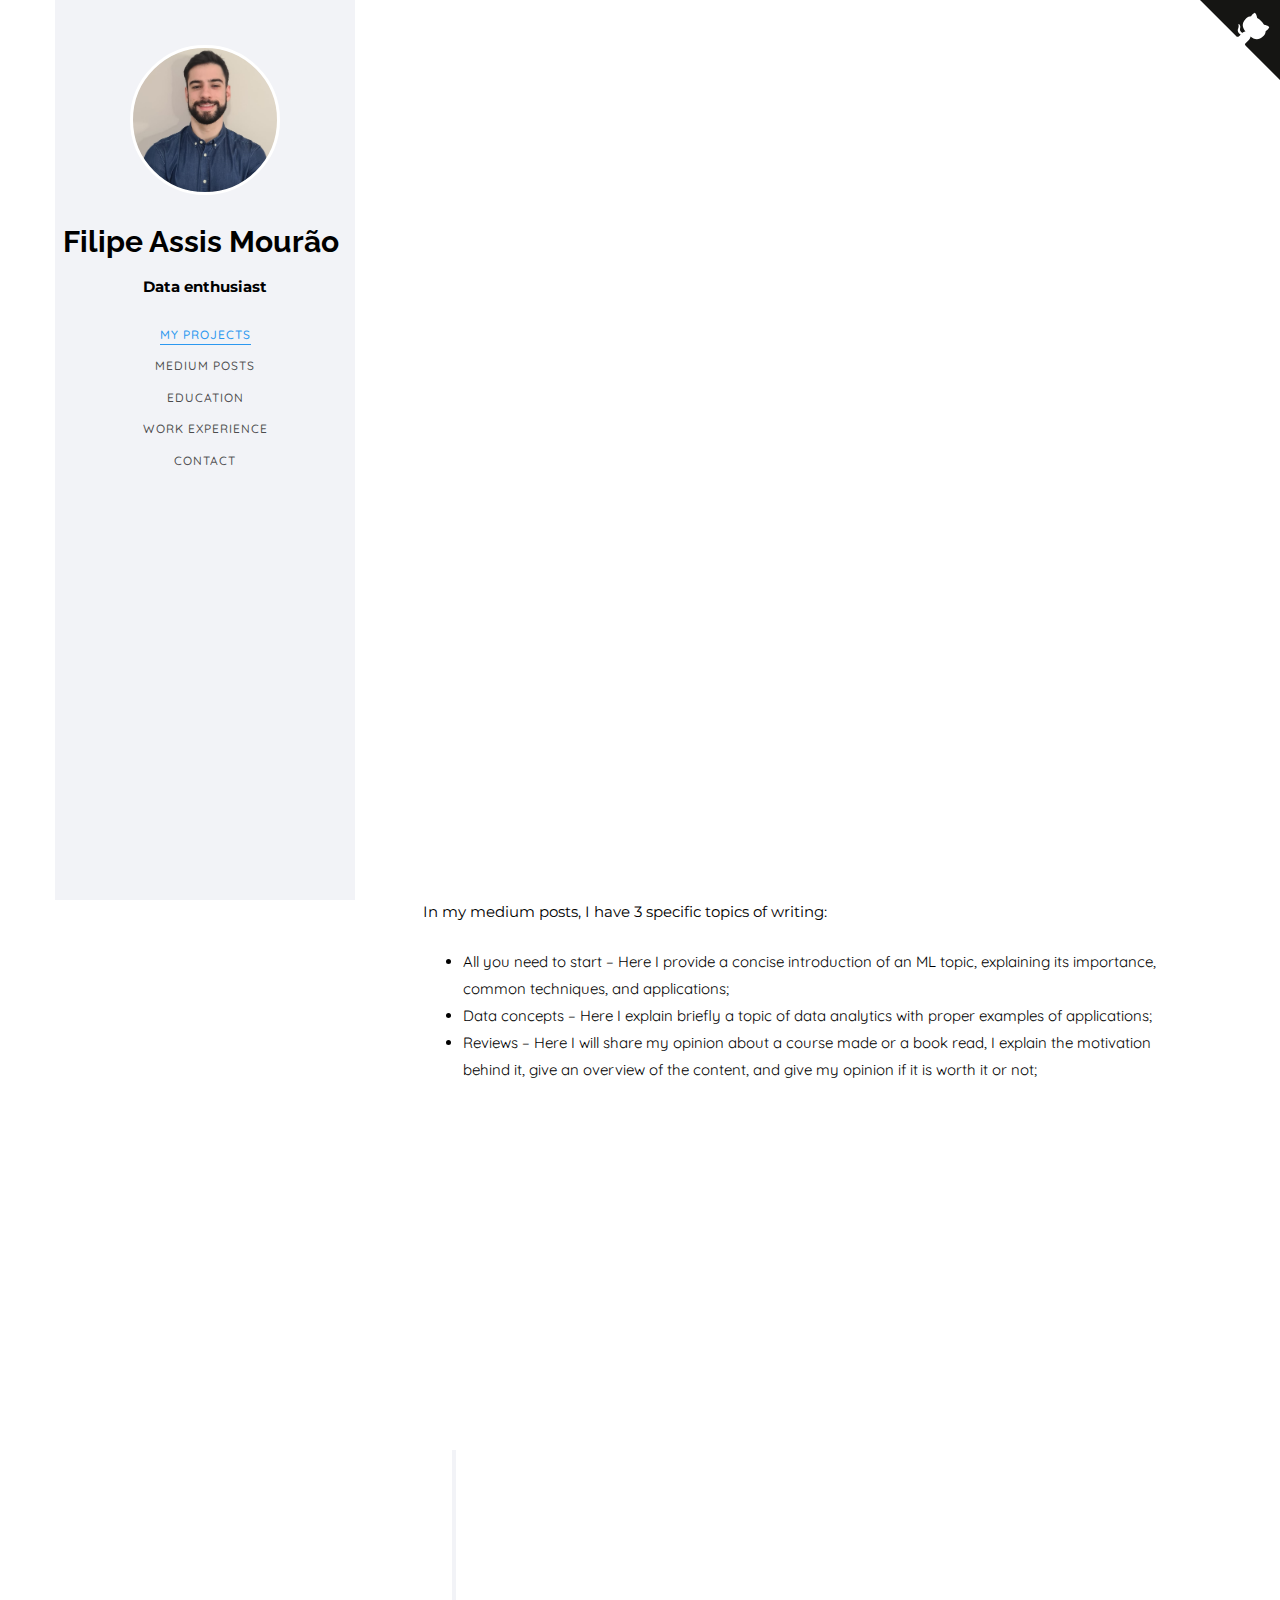
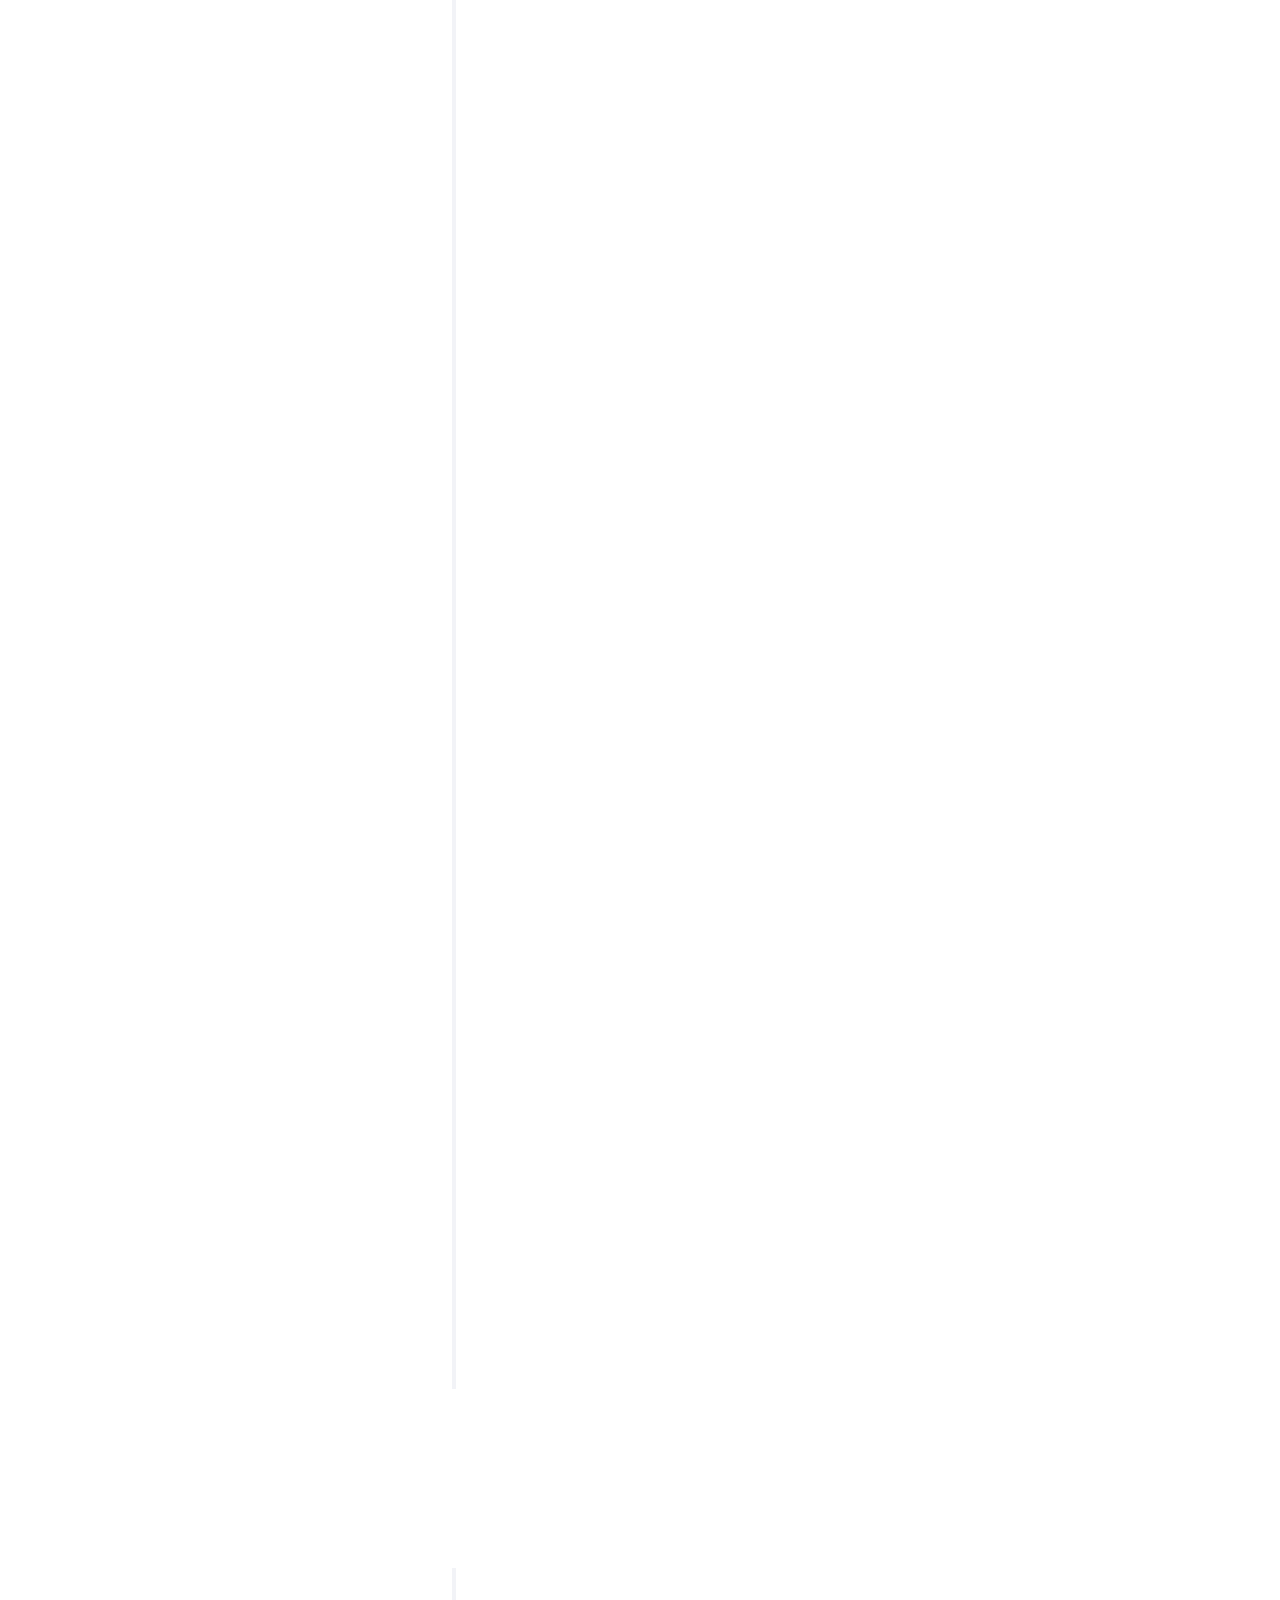
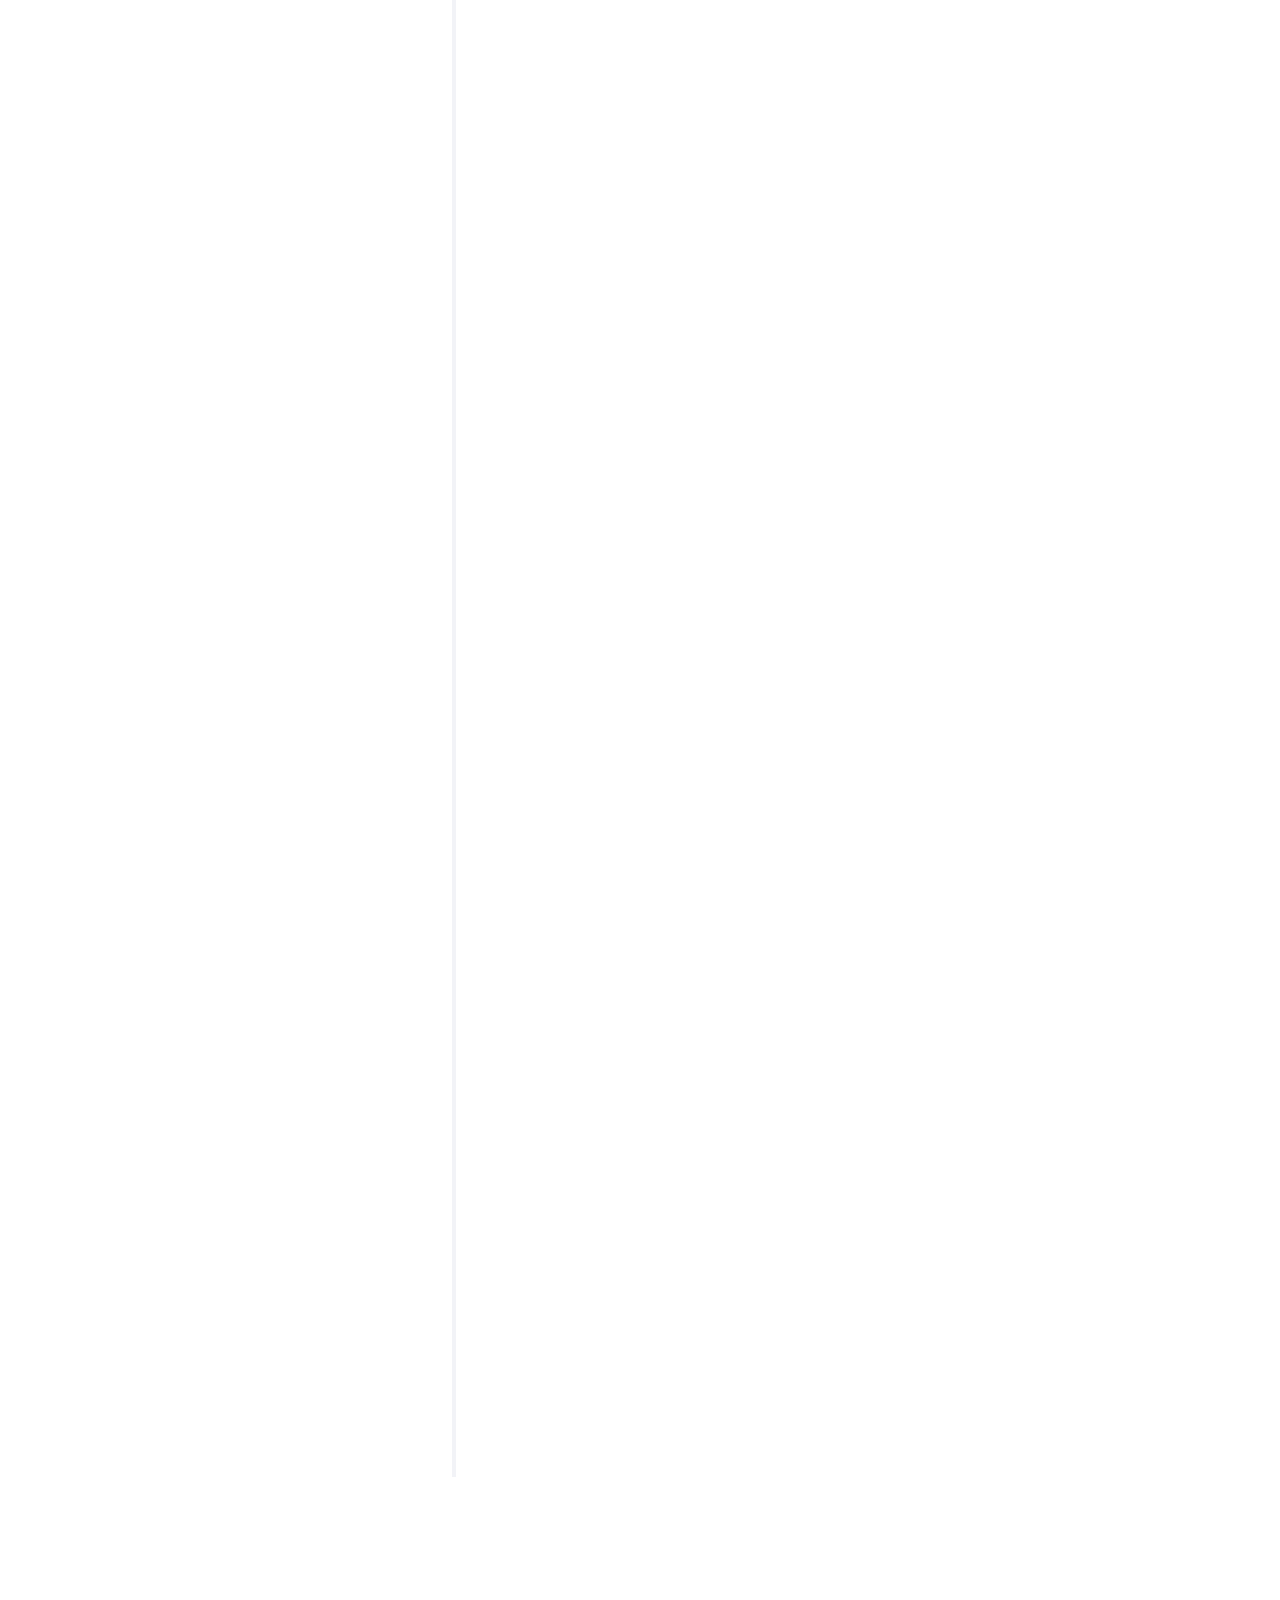
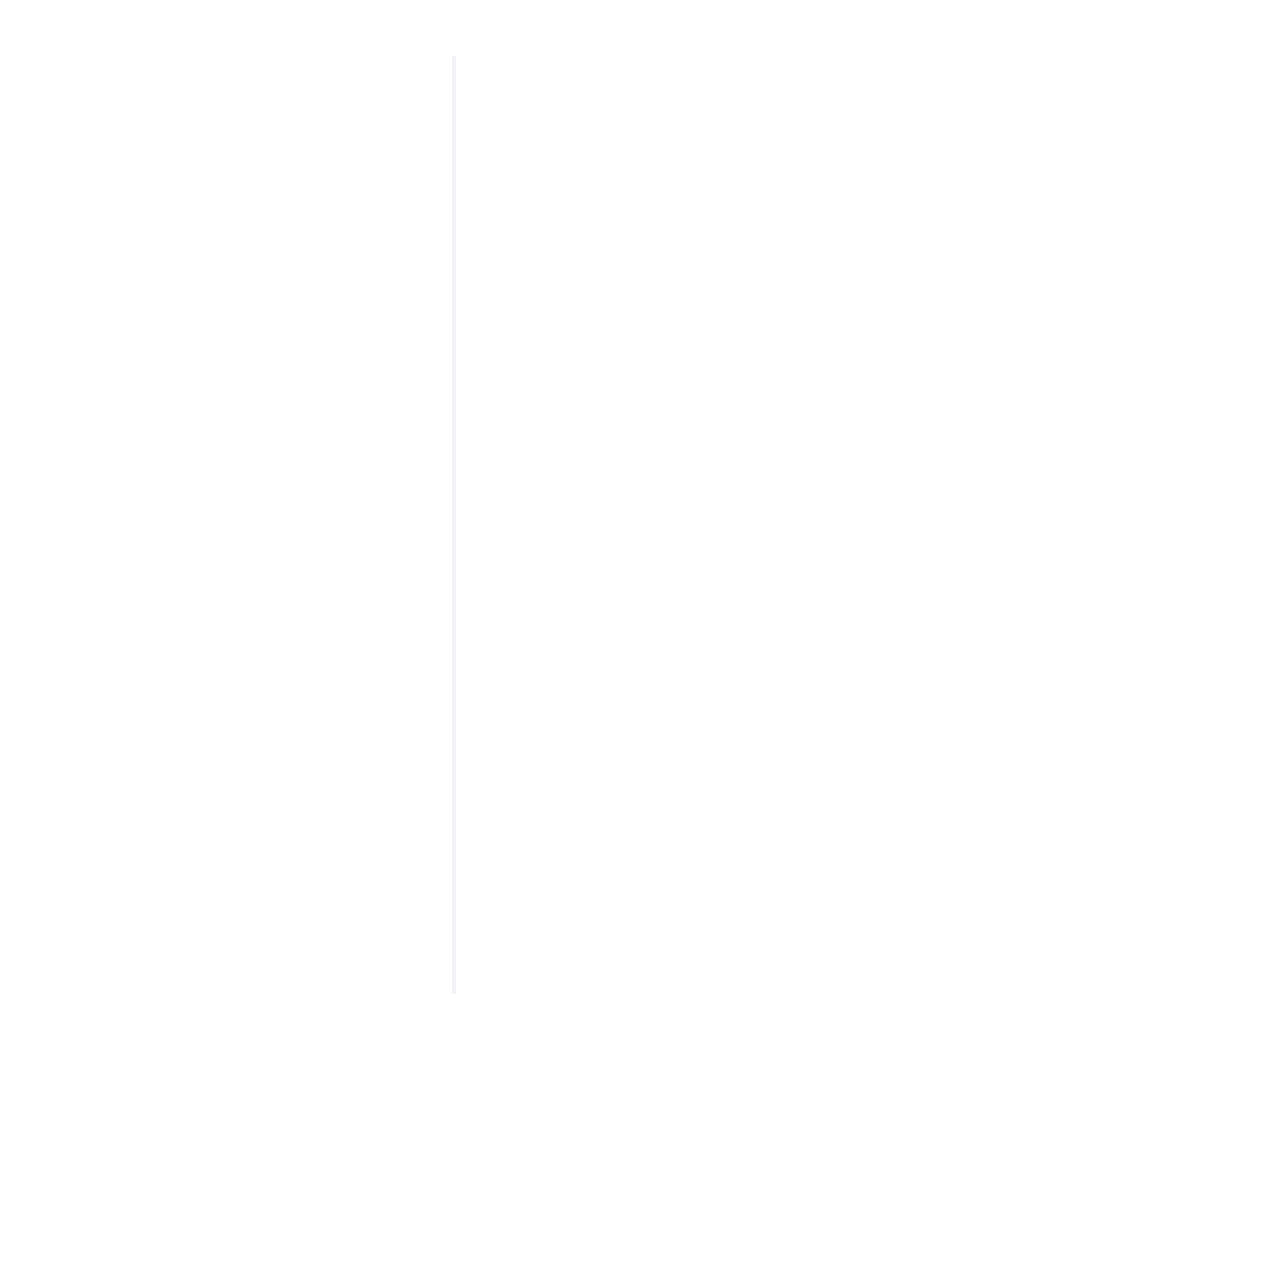
<file: index.html>
<!DOCTYPE HTML>
<html>
   <head>
      <meta charset="utf-8">
      <meta http-equiv="X-UA-Compatible" content="IE=edge">
      <title>Filipe Assis Mourão - Portfolio Webpage</title>
      <meta name="viewport" content="width=device-width, initial-scale=1">
      <meta name="description" content="Portfolio webpage of Filipe Assis Mourão" />
      <meta name="keywords" content="portfolio,website,personal website,github,projects,computer science and engineering" />
      <meta name="author" content="Filipe Assis Mourão" />
      <!--Social Media icons-->
      <link rel="stylesheet" href="https://cdnjs.cloudflare.com/ajax/libs/font-awesome/4.7.0/css/font-awesome.min.css">
      <!-- Place favicon.ico and apple-touch-icon.png in the root directory -->
      <link rel="icon" type="image/png" href="logo.png">
      <link href="https://fonts.googleapis.com/css?family=Quicksand:300,400,500,700" rel="stylesheet">
      <link href="https://fonts.googleapis.com/css?family=Playfair+Display:400,400i,700" rel="stylesheet">
      <link href="https://fonts.googleapis.com/css?family=Montserrat|Open+Sans|Raleway&display=swap" rel="stylesheet">
      <!-- Animate.css -->
      <link rel="stylesheet" href="css/animate.css">
      <!-- Bootstrap  -->
      <link rel="stylesheet" href="css/bootstrap.css">
      <!-- Flexslider  -->
      <link rel="stylesheet" href="css/flexslider.css">
      <!-- Flaticons  -->
      <link rel="stylesheet" href="fonts/flaticon/font/flaticon.css">
      <!-- Theme style  -->
      <link rel="stylesheet" href="css/style.css">
      <!-- Modernizr JS -->
      <script src="js/modernizr-2.6.2.min.js"></script>
   </head>
   <body>
      <div id="colorlib-page">
         <div class="container-wrap">
            <a href="#" class="js-colorlib-nav-toggle colorlib-nav-toggle" data-toggle="collapse" data-target="#navbar" aria-expanded="false" aria-controls="navbar"><i></i></a>
            <!----Side bar--->
            <aside id="colorlib-aside" role="complementary" class="border js-fullheight">
               <div class="text-center">
                  <div class="author-img" style="background-image: url(images/filipe_profile.jpg);"></div>
                  <h1 id="colorlib-logo"><a href="https://github.com/FilipeMouraoGit">Filipe Assis Mourão</a></h1>
                  <p><strong>Data enthusiast</strong></p>
               </div>
               <nav id="colorlib-main-menu" role="navigation" class="navbar">
                  <div id="navbar" class="collapse">
                     <ul>
                        <li><a href="#" data-nav-section="about">My Projects</a></li>
                        <li><a href="#" data-nav-section="medium">Medium Posts</a></li>
                        <li><a href="#" data-nav-section="education">Education</a></li>
                        <li><a href="#" data-nav-section="experience">Work Experience</a></li>
                        <li><a href="#" data-nav-section="footer">Contact</a></li>
                     </ul>
                  </div>
               </nav>
            </aside>
            <!--- Github ribbon ----------->
            <a href="https://github.com/FilipeMouraoGit/filipemourao.github.io" class="github-corner" aria-label="View source on GitHub">
               <svg width="80" height="80" viewBox="0 0 250 250" style="fill:#151513; color:#fff; position: absolute; top: 0; border: 0; right: 0;" aria-hidden="true">
                  <path d="M0,0 L115,115 L130,115 L142,142 L250,250 L250,0 Z"></path>
                  <path d="M128.3,109.0 C113.8,99.7 119.0,89.6 119.0,89.6 C122.0,82.7 120.5,78.6 120.5,78.6 C119.2,72.0 123.4,76.3 123.4,76.3 C127.3,80.9 125.5,87.3 125.5,87.3 C122.9,97.6 130.6,101.9 134.4,103.2" fill="currentColor" style="transform-origin: 130px 106px;" class="octo-arm"></path>
                  <path d="M115.0,115.0 C114.9,115.1 118.7,116.5 119.8,115.4 L133.7,101.6 C136.9,99.2 139.9,98.4 142.2,98.6 C133.8,88.0 127.5,74.4 143.8,58.0 C148.5,53.4 154.0,51.2 159.7,51.0 C160.3,49.4 163.2,43.6 171.4,40.1 C171.4,40.1 176.1,42.5 178.8,56.2 C183.1,58.6 187.2,61.8 190.9,65.4 C194.5,69.0 197.7,73.2 200.1,77.6 C213.8,80.2 216.3,84.9 216.3,84.9 C212.7,93.1 206.9,96.0 205.4,96.6 C205.1,102.4 203.0,107.8 198.3,112.5 C181.9,128.9 168.3,122.5 157.7,114.1 C157.9,116.9 156.7,120.9 152.7,124.9 L141.0,136.5 C139.8,137.7 141.6,141.9 141.8,141.8 Z" fill="currentColor" class="octo-body"></path>
               </svg>
            </a>
            <style>.github-corner:hover .octo-arm{animation:octocat-wave 560ms ease-in-out}@keyframes octocat-wave{0%,100%{transform:rotate(0)}20%,60%{transform:rotate(-25deg)}40%,80%{transform:rotate(10deg)}}@media (max-width:500px){.github-corner:hover .octo-arm{animation:none}.github-corner .octo-arm{animation:octocat-wave 560ms ease-in-out}}</style>
            <!----- main page--------->
            <div id="colorlib-main">
               <!-------------------Intro--------------->
               <section class="colorlib-about" data-section="about">
                  <div class="colorlib-narrow-content">
                     <div class="row">
                        <div class="col-md-12">
                           <div class="row row-bottom-padded-sm animate-box" data-animate-effect="fadeInLeft">
                              <div class="col-md-12" style="margin-bottom: -30px">
                                 <p style="margin-top: 20px; margin-bottom: 0.5em;color: black;">
                                    <br>
                                    Welcome to my personal portfolio page, here I will: 
                                    <ul style="color: black;">
                                       <li>Share all my learnings in topics that I consider relevant in any area of the Data Analytics ecosystem;</li>
                                       <li>Give my opinion of existing learning materials (courses, books, tuorials, etc);</li>
                                       <li>Explore my skills in some personal projects of my interest;</li>
                                    </ul>
                                    <p style="color: black; margin-bottom: 0.5em;">
                                       I'm passionate of how Data Analytics is revolutionizing different bussiness and industries.
                                       <br>
                                       I created this page to share my professional journey through different data 
                                       areas ( Data Science, Data Engineering, Machine Learning Engineering 
                                       and Data Analysis) 
                                       with the hope to help other enthusiast cut paths in their own jouney 
                                       <br>
                                       Let's have fun!
                                    </p>
                                    <b>This website was forked from <a href="https://ffcmarcellino.github.io"> ffcmarcellino personal website </b>
                                </p>
                              </div>
                           </div>
                        </div>
                     </div>
                  </div>
               </section>
               <!---------------About me---------------------->
               <section class="colorlib-about" data-section="about">
                  <div class="colorlib-narrow-content">
                     <div class="row">
                        <div class="col-md-12">
                           <div class="row row-bottom-padded-sm animate-box" data-animate-effect="fadeInLeft">
                              <div class="col-md-12">
                                 <div class="about-desc">
                                    <h2>Project Category</h2>
                                    <hr>
                                    <p>Here you can find my personal projects: </p>
                                 </div>
                              </div>
                           </div>
                           <div class="row">
                              <div class="col-md-3 animate-box" data-animate-effect="fadeInRight">
                                 <a href="time_series_forecast_project.html">
                                    <div class="services color-5">
                                       <span class="icon2"><i class="fa fa-line-chart"></i></span>
                                       <h3>Movie Box Office Forecast</h3>
                                    </div>
                                 </a>
                              </div>
                           </div>
                        </div>
                     </div>
                  </div>
               </section>
               <!------Skills---------------->
               <section class="colorlib-skills" data-section="medium">
                  <div class="colorlib-narrow-content">
                     <div class="row">
                        <div class="col-md-6 col-md-offset-3 col-md-pull-3 animate-box" data-animate-effect="fadeInLeft">
                           <!--	<span class="heading-meta">My Specialty</span> -->
                           <h2>Medium Posts</h2>
                           <hr>
                        </div>
                     </div>
                     <p>In my medium posts, I have 3 specific topics of writing:</p>
                     <ul style="color: black;">
                        <li>All you need to start – Here I provide a concise introduction of an ML topic, explaining its importance, common techniques, and applications;</li>
                        <li>Data concepts – Here I explain briefly a topic of data analytics with proper examples of applications; </li>
                        <li>Reviews – Here I will share my opinion about a course made or a book read, I explain the motivation behind it, give an overview of the content, and give my opinion if it is worth it or not;</li>
                     </ul>
                     <div class="row">
                        <div class="col-md-4 animate-box" data-animate-effect="fadeInRight">
                           <a href="all_you_need_to_start.html">
                              <div class="services color-1">
                                 <span class="icon2"><i class="fa fa-signal"></i></span>
                                 <h3>All you need to start</h3>
                              </div>
                           </a>
                        </div>
                        <div class="col-md-4 animate-box" data-animate-effect="fadeInRight">
                           <a href="data_concepts.html">
                              <div class="services color-2">
                                 <span class="icon2"><i class="fa fa-lightbulb-o "></i></span>
                                 <h3>Data Concepts</h3>
                              </div>
                           </a>
                        </div>
                        <div class="col-md-4 animate-box" data-animate-effect="fadeInRight">
                           <a href="reviews.html">
                              <div class="services color-3">
                                 <span class="icon2"><i class="fa fa-trophy "></i></span>
                                 <h3>Reviews</h3>
                              </div>
                           </a>
                        </div>
                     </div>
                  </div>
               </section>
               <!--------------Education----------->
               <section class="colorlib-experience" data-section="education">
                  <div class="colorlib-narrow-content">
                     <div class="row">
                        <div class="col-md-6 col-md-offset-3 col-md-pull-3 animate-box" data-animate-effect="fadeInLeft">
                           <h2>Education</h2>
                           <hr>
                        </div>
                     </div>
                     <div class="row">
                        <div class="col-md-12">
                           <div class="timeline-centered">
                              <article class="timeline-entry animate-box" data-animate-effect="fadeInLeft">
                                 <div class="timeline-entry-inner">
                                    <div class="timeline-icon ecn">
                                    </div>
                                    <div class="timeline-label">
                                       <h2><a href="#">Certificate in Quantitative Finance</a> <span>December 2021 - October 2022</span></h2>
                                       <p  style="font-size: 14px; color: rgba(0, 0, 0, 0.7);">
                                          The Certificate in Quantitative Finance (CQF) is the largest professional qualification in 
                                          quant finance, presenting machine learning and numerical methods with their application in finance.
                                       </p>
                                       <p>Relevant projects:</p>
                                       <ul>
                                         <li>Applying Markowitz portfolio and running VaR methodology to check the overall risk of the porfolio;</li>
                                         <li>Applying Monte Carlo simulation to predict Asian options;</li>
                                         <li>Applying classical ML models (SVM and Random Forests) for predicting stock prices;</li>
                                         <li>Applying Black-Litterman model for portfolio optimization;</li>
                                       </ul>
                                    </div>
                                 </div>
                              </article>
                              <article class="timeline-entry animate-box" data-animate-effect="fadeInRight">
                                 <div class="timeline-entry-inner">
                                    <div class="timeline-icon tum">
                                    </div>
                                    <div class="timeline-label">
                                       <h2><a href="#">Technische Universität München</a> <span>September 2017 - November 2019</span></h2>
                                       <p><strong>Master of Engineering - Mehcanical Engineering Double Degree Program</strong></p>
                                       One of the 5 students selected for the double degree program at the Technical University of Munich, 
                                       ranked multiple times by the QS World University Rankings as the best university in Germany. 
                                       Graduated with a 1.9 grade (equivalent to an 8 on a 0 to 10 scale)
                                       <p>Relevant projects:</p>
                                       <ul>
                                         <li>Master thesis on applying machine learning algorithms in student videos to find learning style preferences;</li>
                                         <li>Semester thesis on Bayesian Networks to find root cause in industrial alarm analysis;</li>
                                         <li>Worked in a multidisciplinary team in a university course called “Ipraktikum”, 
                                          where groups of 6 students develop IOS apps in partnership with companies. 
                                          Developed an app for Siemens that used genetic algorithms to suggest optimal designs of circuit boards;</li>
                                       </ul>
                                    </div>
                                 </div>
                              </article>
                              <article class="timeline-entry animate-box" data-animate-effect="fadeInLeft">
                                 <div class="timeline-entry-inner">
                                    <div class="timeline-icon poli">
                                    </div>
                                    <div class="timeline-label">
                                       <h2><a href="#">University of São Paulo</a> <span>February 2014 - July 2020</span></h2>
                                       <p><strong>Bachelor of Engineering - Mechatronics Engineering</strong></p>
                                       USP was ranked multiple times by the QS World University Rankings as the best university in Latin America, 
                                       the Polytechnic School of the University of São Paulo was founded in 1893 among the alumni are state ministers, state governors, unicorn founders, and multinational directors. 
                                       Graduated with an 8.1 among the best 10% of the class.
                                       <p>Relevant projects:</p>
                                       <ul>
                                         <li>Member of the Advanced Perception laboratory, 
                                          working under Professor Jun Okamoto, principal projects were using Kalman filters to improve robot 
                                          trajectory planning and using Support Vector Machines for predicting bus arrival at bus stops;</li>
                                         <li>One of the selected for an international case competition with students from the US,  Germany, China, and Brazil.
                                           Students should propose a product for a given technology, 
                                          group should create a business plan to use 3D printing hearts to help  prepare Heart Surgeeons for high-risk surgeries ;</li>
                                         <li>One of the Selected  for the AUCANI scholarship of academic accomplishment;</li>
                                       </ul>
                                    </div>
                                 </div>
                              </article>
                              <article class="timeline-entry begin animate-box" data-animate-effect="fadeInBottom">
                                 <div class="timeline-entry-inner">
                                    <div class="timeline-icon color-none">
                                    </div>
                                 </div>
                              </article>
                           </div>
                        </div>
                     </div>
                  </div>
               </section>
               <!--------------Work Experience----------->
               <section class="colorlib-experience" data-section="experience">
                  <div class="colorlib-narrow-content">
                     <div class="row">
                        <div class="col-md-6 col-md-offset-3 col-md-pull-3 animate-box" data-animate-effect="fadeInLeft">
                           <h2>Work Experience</h2>
                           <hr>
                        </div>
                     </div>
                     <div class="row">
                        <div class="col-md-12">
                           <div class="timeline-centered">
                             <article class="timeline-entry animate-box" data-animate-effect="fadeInRight">
                                <div class="timeline-entry-inner">
                                   <div class="timeline-icon viridios">
                                   </div>
                                   <div class="timeline-label">
                                      <h2><a href="#">Viridios AI</a> <span>September 2022 - Present</span></h2>
                                      <h2><span>Remote - New York, USA</span></h2>
                                      <p><strong>Quantiative Analyst</strong></p>
                                      Viridios AI (VAI) develops an analytical platform for the carbon market, 
                                      providing prices and analytics insights for more than 17,000 carbon assets using in-house 
                                      AI and quantitative models.
                                      <p>Relevant projects:</p>
                                      <ul>
                                        <li>Responsible for maintaining and improving the existent carbon credit pricing methodology;</li>
                                        <li>Developed python packages used by the Data Ops team for the exploration and validation of market data;</li>
                                        <li>Developed automated pipelines for monitoring existing models and market activity;</li>
                                      </ul>
                                      <p></p>
                                   </div>
                                </div>
                             </article>
                             <article class="timeline-entry animate-box" data-animate-effect="fadeInRight">
                                <div class="timeline-entry-inner">
                                   <div class="timeline-icon adp">
                                   </div>
                                   <div class="timeline-label">
                                      <h2><a href="#">Amigos Da Poli</a> <span>December 2023 - Present</span></h2>
                                      <h2><span>Remote - São Paulo, Brazil</span></h2>
                                      <p><strong>Senior Data Analyst</strong></p>
                                      Amigos Da Poli is an NGO managing Brazil's largest university-affiliated endowment fund, 
                                      with over R$50 million in assets. Member of the Career Center team, responsibilities include designing and promoting initiatives, 
                                      such as courses and training programs, to assist students in making their initial transition to the labor market.
                                      <p>Relevant projects:</p>
                                      <ul>
                                        <li>Developed automation scripts to improve attraction campaigns for the Career Center initiatives;</li>
                                        <li>Developed Power BI dashboards for tracking initiatives' performances;</li>
                                        <li>Created first ETLs for storing relevant information in a cloud environment;</li>
                                      </ul>
                                      <p></p>
                                   </div>
                                </div>
                             </article>
                              <article class="timeline-entry animate-box" data-animate-effect="fadeInRight">
                                 <div class="timeline-entry-inner">
                                    <div class="timeline-icon btg">
                                    </div>
                                    <div class="timeline-label">
                                       <h2><a href="#">BTG Pactual</a> <span>July 2020 - August 2022</span></h2>
                                       <h2><span>Remote - São Paulo, Brazil</span></h2>
                                       <p><strong>Data Analyst</strong></p>
                                       Latin America's largest investment bank, managing assets exceeding R$1.5 trillion. 
                                       As a member of the Data Analytics team, I provided support to the digital retail unit division, 
                                       developing data-driven solutions utilized by over 200 bankers.
                                       <p>Relevant projects:</p>
                                       <ul>
                                         <li>Developed dashboards with daily and monthly KPIs using Power BI, SQL, R, and python;</li>
                                         <li>Used AWS and python/pyspark for data extraction, cleaning/transformation, and ingestion (ETL);</li>
                                         <li>Developed quality process for data validation using Apache Airflow;</li>
                                       </ul>
                                       <p></p>
                                    </div>
                                 </div>
                              </article>
                              <article class="timeline-entry begin animate-box" data-animate-effect="fadeInBottom">
                                 <div class="timeline-entry-inner">
                                    <div class="timeline-icon color-none">
                                    </div>
                                 </div>
                              </article>
                           </div>
                        </div>
                     </div>
                  </div>
               </section>
               <!--------Internship Experience------------------>
               <section class="colorlib-experience" data-section="experience">
                  <div class="colorlib-narrow-content">
                     <div class="row">
                        <div class="col-md-6 col-md-offset-3 col-md-pull-3 animate-box" data-animate-effect="fadeInLeft">
                           <h2>Internship Experience</h2>
                           <hr>
                        </div>
                     </div>
                     <div class="row">
                        <div class="col-md-12">
                           <div class="timeline-centered">
                             <article class="timeline-entry animate-box" data-animate-effect="fadeInRight">
                                <div class="timeline-entry-inner">
                                   <div class="timeline-icon visagio">
                                   </div>
                                   <div class="timeline-label">
                                      <h2><a href="#">Visagio Technology</a> <span>December 2019 - August 2020</span></h2>
                                      <h2><span>São Paulo, Brazil</span></h2>
                                      <p><strong>Data Analyst Intern</strong></p>
                                      Visagio is a consulting firm specializing on digital business development transformation, 
                                      with projects delivered across more than 200 clients in 40 different countries
                                      <p>Relevant projects:</p>
                                      <ul>
                                       <li>Worked with the development of ETL to extract data from ERPs, APIs and manual inputs using Azure, Pentaho and Alteryx software.</li>
                                       <li>Developed python scrips for data extraction, transformation and exploration.</li>
                                      </ul>
                                   </div>
                                </div>
                             </article>
                              <article class="timeline-entry animate-box" data-animate-effect="fadeInRight">
                                 <div class="timeline-entry-inner">
                                    <div class="timeline-icon siemens">
                                    </div>
                                    <div class="timeline-label">
                                       <h2><a href="#">Siemens</a> <span>September 2018 - November 2019</span></h2>
                                       <h2><span>Munich, Germany</span></h2>
                                       <p><strong>Software Engineer Intern</strong></p>
                                       Siemens is the largest industrial manufacturing company in Europe and holds the position of global market 
                                       leader in industrial automation and industrial software. It is focused on industrial automation, distributed 
                                       energy resources, rail transport, and health technology. 
                                       Worked in the innovation lab, prototyping applications that would be used in Siemens internal teams.
                                       <p>Relevant projects:</p>
                                       <ul>
                                         <li> Worked with genetic algorithms in the prototype of an app to automatic update offices layouts to optimal parameters like distance between tables, natural and artificial light.</li>
                                         <li>Worked with internet of things and mobile development in the prototyping of mobile apps.</li>
                                       </ul>
                                    </div>
                                 </div>
                              </article>
                              <article class="timeline-entry begin animate-box" data-animate-effect="fadeInBottom">
                                 <div class="timeline-entry-inner">
                                    <div class="timeline-icon color-none">
                                    </div>
                                 </div>
                              </article>
                           </div>
                        </div>
                     </div>
                  </div>
               </section>
               <!--------Contact---------->
               <section class="colorlib-footer" data-section="footer">
                  <div class="colorlib-narrow-content">
                     <div class="row">
                        <div class="col-md-12">
                           <div class="row row-bottom-padded-sm animate-box" data-animate-effect="fadeInLeft">
                              <h2>Contact</h2>
                              <hr>
                              <div class="hire">
                                 <div align=center>
                                    <link href="https://cdnjs.cloudflare.com/ajax/libs/font-awesome/4.7.0/css/font-awesome.min.css" rel="stylesheet">
                                    <a href="https://github.com/FilipeMouraoGit"><i class="fa fa-github" style="font-size:24px; position:relative; left:-30px; top: -10px; color:black"></i></a>
                                    <a href="https://www.linkedin.com/in/filipe-mour%C3%A3o-cqf-9715ba166/"><i class="fa fa-linkedin" style="font-size:24px; position:relative; left:30px; top: -10px; color: black"></i></a>
                                    <p style="text-align: center; margin-bottom: -20px"><strong>&copy;2024 Filipe Assis Mourão</strong></p>
                                    <br>
                                 </div>
                              </div>
                           </div>
                        </div>
                     </div>
                  </div>
               </section>
            </div>
            <!-- end:colorlib-main -->
         </div>
         <!-- end:container-wrap -->
      </div>
      <!-- end:colorlib-page -->
      <!-- jQuery -->
      <script src="js/jquery.min.js"></script>
      <!-- jQuery Easing -->
      <script src="js/jquery.easing.1.3.js"></script>
      <!-- Bootstrap -->
      <script src="js/bootstrap.min.js"></script>
      <!-- Waypoints -->
      <script src="js/jquery.waypoints.min.js"></script>
      <!-- Flexslider -->
      <script src="js/jquery.flexslider-min.js"></script>
      <!-- Counters -->
      <script src="js/jquery.countTo.js"></script>
      <!-- MAIN JS -->
      <script src="js/main.js"></script>
   </body>
</html>
</file>
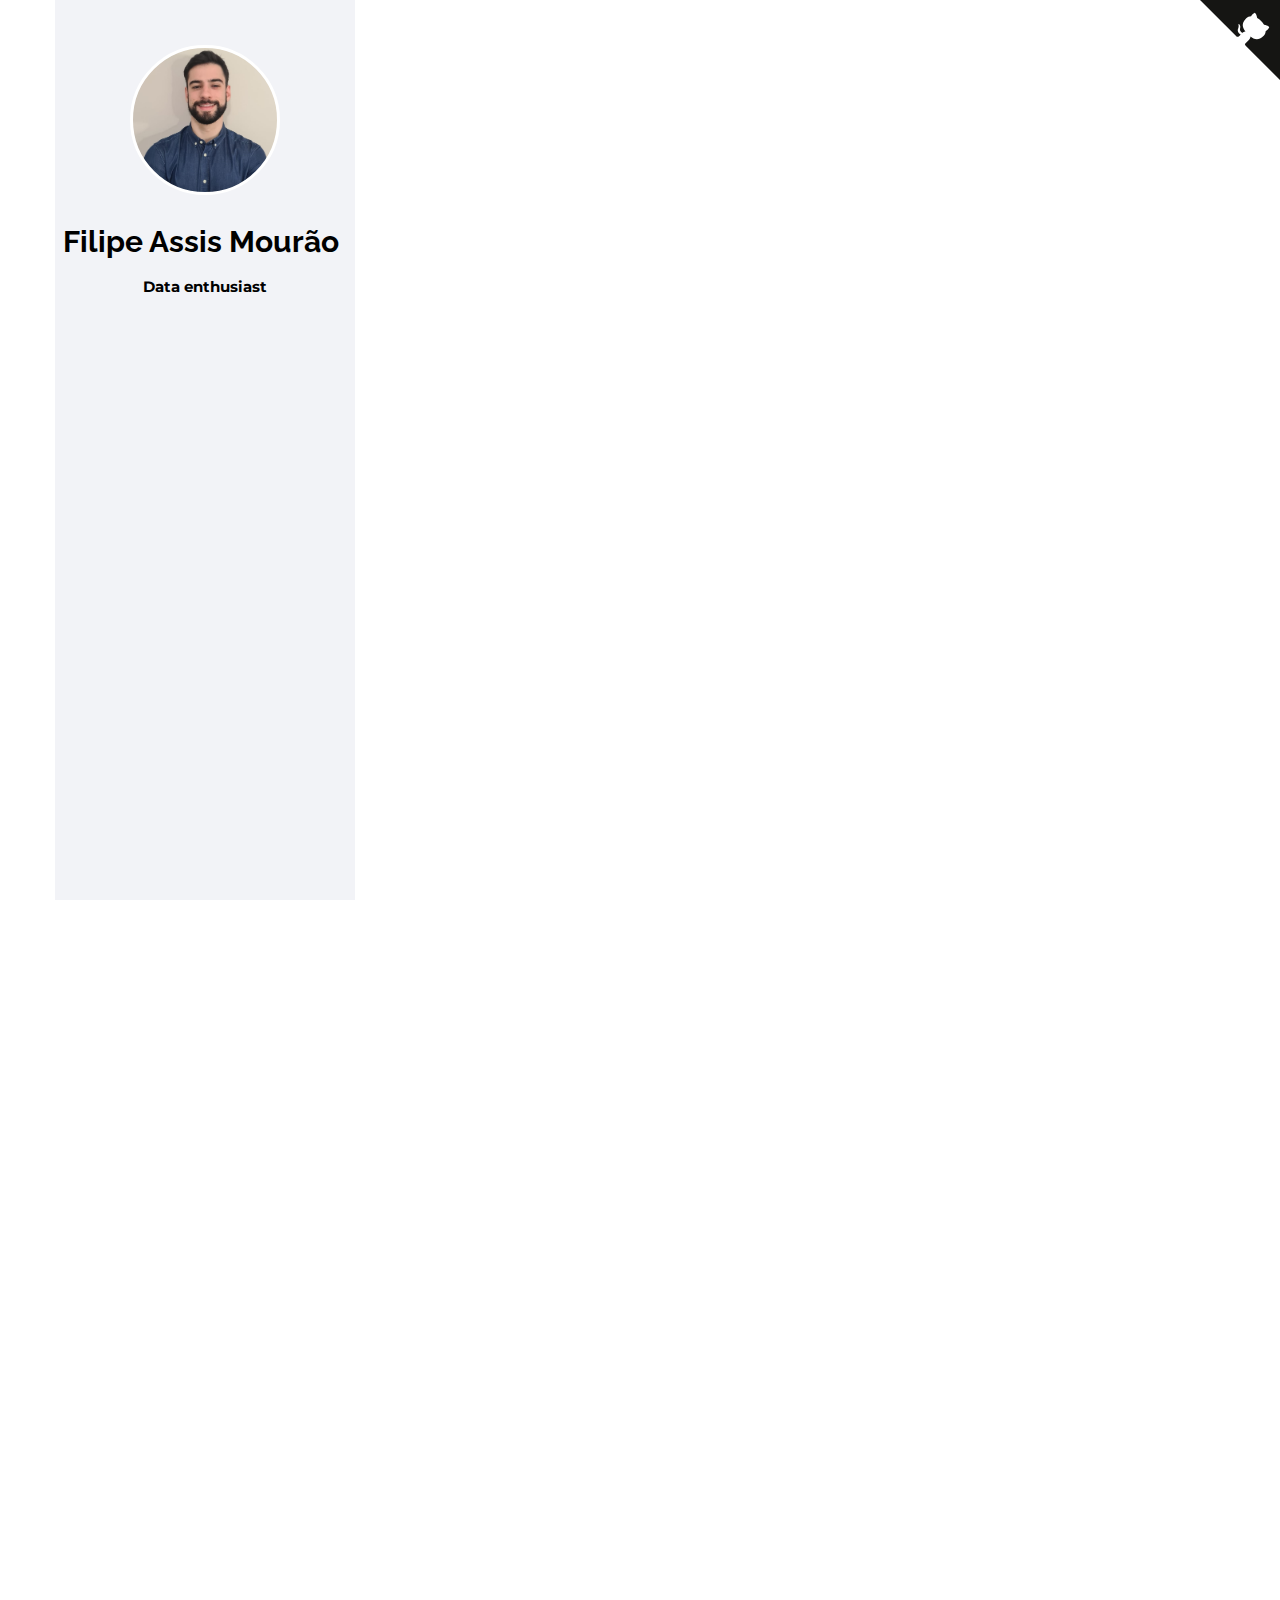
<file: all_you_need_to_start.html>
<!DOCTYPE HTML>
<html>
   <head>
      <meta charset="utf-8">
      <meta http-equiv="X-UA-Compatible" content="IE=edge">
      <title>Filipe Assis Mourão - Portfolio Webpage</title>
      <meta name="viewport" content="width=device-width, initial-scale=1">
      <meta name="description" content="Portfolio webpage of Filipe Assis Mourão" />
      <meta name="keywords" content="portfolio,website,personal website,github,projects,computer science and engineering" />
      <meta name="author" content="Filipe Assis Mourão" />
      <!--Social Media icons-->
      <link rel="stylesheet" href="https://cdnjs.cloudflare.com/ajax/libs/font-awesome/4.7.0/css/font-awesome.min.css">
      <!-- Place favicon.ico and apple-touch-icon.png in the root directory -->
      <link rel="icon" type="image/png" href="logo.png">
      <link href="https://fonts.googleapis.com/css?family=Quicksand:300,400,500,700" rel="stylesheet">
      <link href="https://fonts.googleapis.com/css?family=Playfair+Display:400,400i,700" rel="stylesheet">
      <link href="https://fonts.googleapis.com/css?family=Montserrat|Open+Sans|Raleway&display=swap" rel="stylesheet">
      <!-- Animate.css -->
      <link rel="stylesheet" href="css/animate.css">
      <!-- Bootstrap  -->
      <link rel="stylesheet" href="css/bootstrap.css">
      <!-- Flexslider  -->
      <link rel="stylesheet" href="css/flexslider.css">
      <!-- Flaticons  -->
      <link rel="stylesheet" href="fonts/flaticon/font/flaticon.css">
      <!-- Theme style  -->
      <link rel="stylesheet" href="css/style.css">
      <!-- Modernizr JS -->
      <script src="js/modernizr-2.6.2.min.js"></script>
   </head>
   <body>
      <div id="colorlib-page">
         <div class="container-wrap">
            <a href="#" class="js-colorlib-nav-toggle colorlib-nav-toggle" data-toggle="collapse" data-target="#navbar" aria-expanded="false" aria-controls="navbar"><i></i></a>
            <!----Side bar--->
            <aside id="colorlib-aside" role="complementary" class="border js-fullheight">
               <div class="text-center">
                  <a href="index.html" target="_self"><div class="author-img" style="background-image: url(images/filipe_profile.jpg);"></div></a>
                  <h1 id="colorlib-logo"><a href="https://github.com/FilipeMouraoGit">Filipe Assis Mourão</a></h1>
                  <p><strong>Data enthusiast</strong></p>
               </div>
            </aside>
            <!--- Github ribbon ----------->
            <a href="https://github.com/FilipeMouraoGit/filipemourao.github.io" class="github-corner" aria-label="View source on GitHub">
               <svg width="80" height="80" viewBox="0 0 250 250" style="fill:#151513; color:#fff; position: absolute; top: 0; border: 0; right: 0;" aria-hidden="true">
                  <path d="M0,0 L115,115 L130,115 L142,142 L250,250 L250,0 Z"></path>
                  <path d="M128.3,109.0 C113.8,99.7 119.0,89.6 119.0,89.6 C122.0,82.7 120.5,78.6 120.5,78.6 C119.2,72.0 123.4,76.3 123.4,76.3 C127.3,80.9 125.5,87.3 125.5,87.3 C122.9,97.6 130.6,101.9 134.4,103.2" fill="currentColor" style="transform-origin: 130px 106px;" class="octo-arm"></path>
                  <path d="M115.0,115.0 C114.9,115.1 118.7,116.5 119.8,115.4 L133.7,101.6 C136.9,99.2 139.9,98.4 142.2,98.6 C133.8,88.0 127.5,74.4 143.8,58.0 C148.5,53.4 154.0,51.2 159.7,51.0 C160.3,49.4 163.2,43.6 171.4,40.1 C171.4,40.1 176.1,42.5 178.8,56.2 C183.1,58.6 187.2,61.8 190.9,65.4 C194.5,69.0 197.7,73.2 200.1,77.6 C213.8,80.2 216.3,84.9 216.3,84.9 C212.7,93.1 206.9,96.0 205.4,96.6 C205.1,102.4 203.0,107.8 198.3,112.5 C181.9,128.9 168.3,122.5 157.7,114.1 C157.9,116.9 156.7,120.9 152.7,124.9 L141.0,136.5 C139.8,137.7 141.6,141.9 141.8,141.8 Z" fill="currentColor" class="octo-body"></path>
               </svg>
            </a>
            <style>.github-corner:hover .octo-arm{animation:octocat-wave 560ms ease-in-out}@keyframes octocat-wave{0%,100%{transform:rotate(0)}20%,60%{transform:rotate(-25deg)}40%,80%{transform:rotate(10deg)}}@media (max-width:500px){.github-corner:hover .octo-arm{animation:none}.github-corner .octo-arm{animation:octocat-wave 560ms ease-in-out}}</style>
            <!----- main page--------->
            <div id="colorlib-main">
               <section class="colorlib-about">
                  <div class="colorlib-narrow-content">
                     <div class="row">
                        <div class="col-md-12">
                           <div class="row row-bottom-padded-sm animate-box" data-animate-effect="fadeInLeft">
                              <h2>All you need to start</h2>
                              <hr>
                              <div class="col-md-12">
                                 <div class="about-desc">
                                    <a href="https://medium.com/@filipemourao16/all-you-need-to-start-reinforcement-learning-part-1-77bad068946b" target="_blank"><h3>Reinforcement Learning</h3></a>
                                    <a href="https://medium.com/@filipemourao16/all-you-need-to-start-reinforcement-learning-part-1-77bad068946b" target="_blank"><img src="images/reinforcement_learning_image.png" style="border:3px solid black;width:449px;height:298px"></img></a>
                                 </div>
                                 <a href="https://medium.com/@filipemourao16/all-you-need-to-start-reinforcement-learning-part-1-77bad068946b">Part 1 Link</a></a>
                                 <br><br>
                                 <p align="justify">
                                    Reinforcement learning became very popular with Deep Mind and Open AI, nowadays with few lines of code it is possible to create a bot that would 
                                    play simple Atari games and more sophisticated solutions can play advanced games like 
                                    <a href="https://www.youtube.com/watch?v=WXuK6gekU1Y&t=2s" target="_blank">Go</a>, 
                                    <a href="https://www.youtube.com/watch?v=DcYLT37ImBY" target="_blank">Pokémon</a>, 
                                    and 
                                    <a href="https://www.youtube.com/watch?v=wiOopO9jTZw" target="_blank">Dota 2</a>. <br>The article is divided into 6 parts: </p>
                                    <ol align="justify" style="color: black">
                                       <li>Introduce all the basic concepts of RL;</li>
                                       <li>Explore the most popular Value-based methods in RL;</li>
                                       <li>Explore the most popular Policy-based methods in RL;</li>
                                       <li>Explore hybrid methods in RL;</li>
                                       <li>Explore Model-based learning methods in RL;</li>
                                     </ol>
                                 <hr>
                              </div>
                              <div class="col-md-12">
                                 <div class="about-desc">
                                    <a href="https://medium.com/@filipemourao16/all-you-need-to-start-forecast-part-1-b577be232f99" target="_blank"><h3>Forecast</h3></a>
                                    <a href="https://medium.com/@filipemourao16/all-you-need-to-start-forecast-part-1-b577be232f99" target="_blank"><img src="images/forecast_image.png" style="border:3px solid black;width:449px;height:298px"></img></a>
                                 </div>
                                 <a href="https://medium.com/@filipemourao16/all-you-need-to-start-forecast-part-1-b577be232f99">Part 1 Link</a></a>
                                 <br><br>
                                 <p align="justify">Time series forecasting was my first contact with Machine Learning during my bachelor's at the University of São Paulo, it supports decision-making, resource planning, and strategy development across different industries like healthcare, finance, and retail.<br>The article is divided into 6 parts:</p>
                                 <ol align="justify" style="color: black">
                                    <li>Understand the fundamentals of time series forecasting;</li>
                                    <li>Discuss Space State models and Bayesian approaches for time series forecasting;</li>
                                    <li>Analyze the application of supervised learning models for time series forecasting;</li>
                                    <li>Introduce deep learning models and their use in time series forecasting;</li>
                                    <li>Check out some Kaggle challenges to wrap up and reinforce the concepts learnt;</li>
                                  </ol>
                                 <hr>
                              </div>
                           </div>
                        </div>
                     </div>
                  </div>
               </section>
               <!--------Contact---------->
               <section class="colorlib-footer" data-section="footer">
                  <div class="colorlib-narrow-content">
                     <div class="row">
                        <div class="col-md-12">
                           <div class="row row-bottom-padded-sm animate-box" data-animate-effect="fadeInLeft">
                              <h2>Contact</h2>
                              <hr>
                              <div class="hire">
                                 <div align=center>
                                    <link href="https://cdnjs.cloudflare.com/ajax/libs/font-awesome/4.7.0/css/font-awesome.min.css" rel="stylesheet">
                                    <a href="https://github.com/FilipeMouraoGit"><i class="fa fa-github" style="font-size:24px; position:relative; left:-30px; top: -10px; color:black"></i></a>
                                    <a href="https://www.linkedin.com/in/filipe-mour%C3%A3o-cqf-9715ba166/"><i class="fa fa-linkedin" style="font-size:24px; position:relative; left:30px; top: -10px; color: black"></i></a>
                                    <p style="text-align: center; margin-bottom: -20px"><strong>&copy;2024 Filipe Assis Mourão</strong></p>
                                    <br>
                                 </div>
                              </div>
                           </div>
                        </div>
                     </div>
                  </div>
               </section>
            </div>
            <!-- end:colorlib-main -->
         </div>
         <!-- end:container-wrap -->
      </div>
      <!-- end:colorlib-page -->
      <!-- jQuery -->
      <script src="js/jquery.min.js"></script>
      <!-- jQuery Easing -->
      <script src="js/jquery.easing.1.3.js"></script>
      <!-- Bootstrap -->
      <script src="js/bootstrap.min.js"></script>
      <!-- Waypoints -->
      <script src="js/jquery.waypoints.min.js"></script>
      <!-- Flexslider -->
      <script src="js/jquery.flexslider-min.js"></script>
      <!-- Counters -->
      <script src="js/jquery.countTo.js"></script>
      <!-- MAIN JS -->
      <script src="js/main.js"></script>
   </body>
</html>
</file>
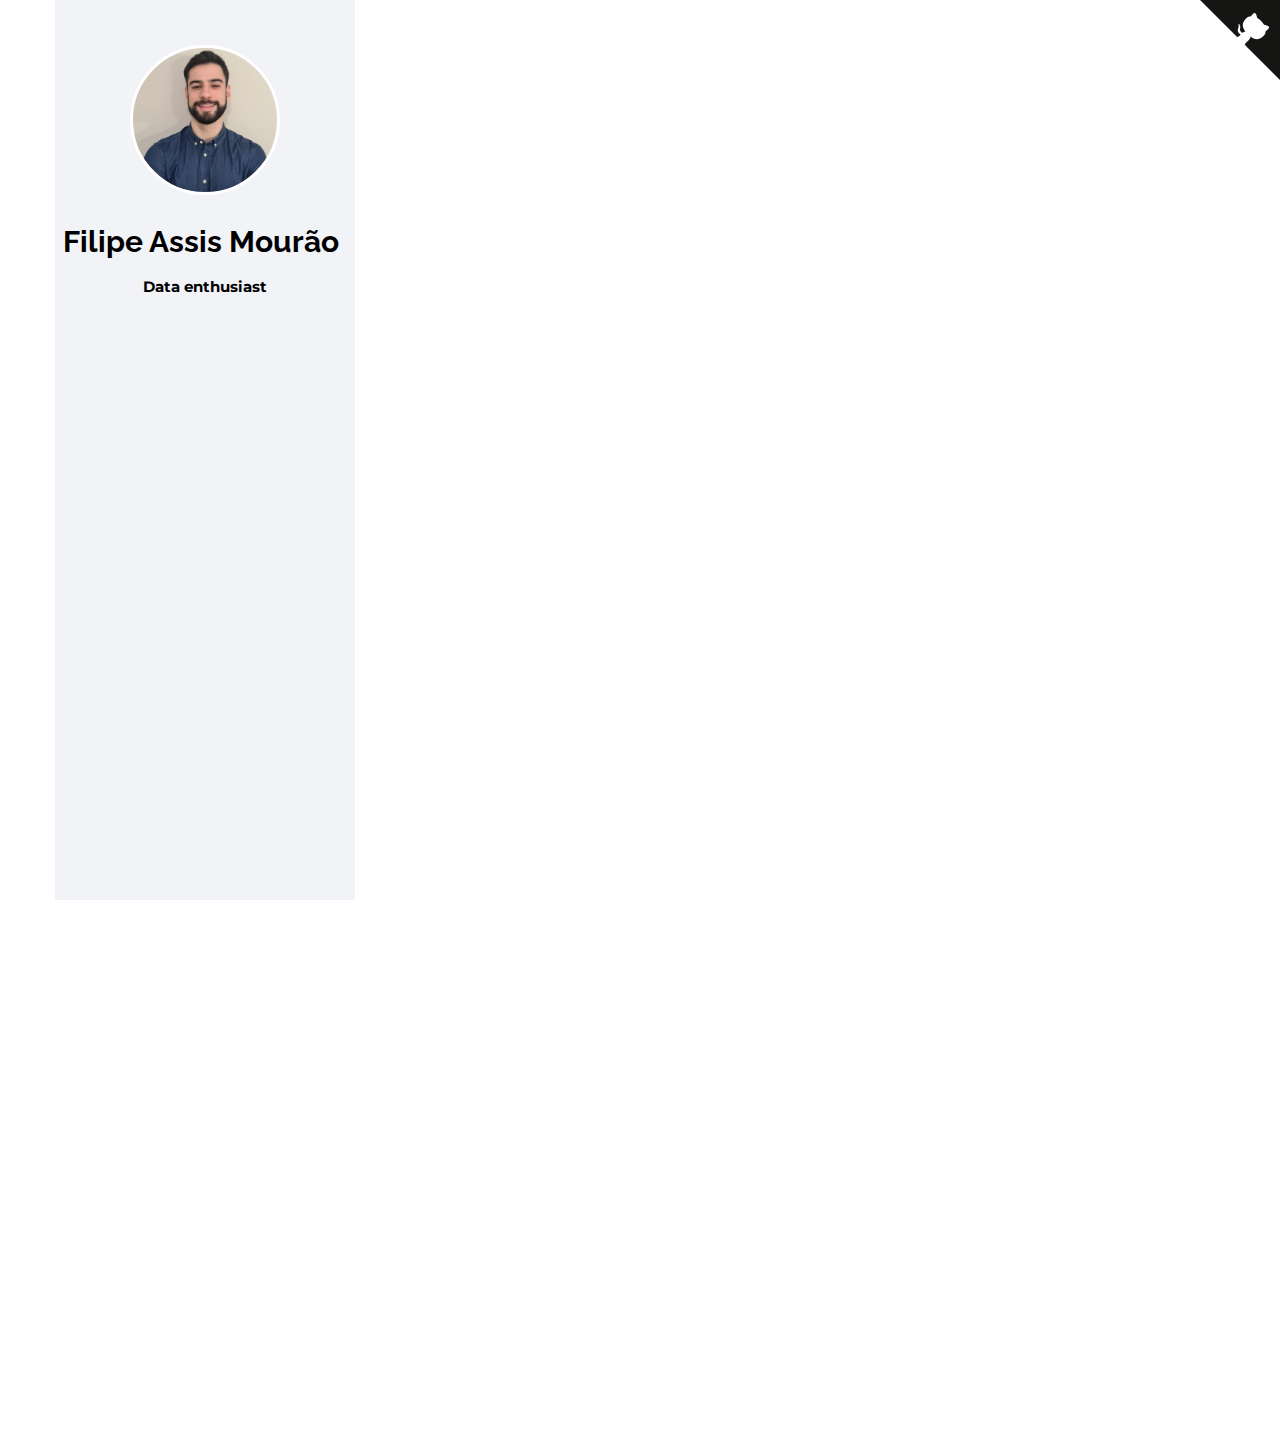
<file: data_concepts.html>
<!DOCTYPE HTML>
<html>
   <head>
      <meta charset="utf-8">
      <meta http-equiv="X-UA-Compatible" content="IE=edge">
      <title>Filipe Assis Mourão - Portfolio Webpage</title>
      <meta name="viewport" content="width=device-width, initial-scale=1">
      <meta name="description" content="Portfolio webpage of Filipe Assis Mourão" />
      <meta name="keywords" content="portfolio,website,personal website,github,projects,computer science and engineering" />
      <meta name="author" content="Filipe Assis Mourão" />
      <!--Social Media icons-->
      <link rel="stylesheet" href="https://cdnjs.cloudflare.com/ajax/libs/font-awesome/4.7.0/css/font-awesome.min.css">
      <!-- Place favicon.ico and apple-touch-icon.png in the root directory -->
      <link rel="icon" type="image/png" href="logo.png">
      <link href="https://fonts.googleapis.com/css?family=Quicksand:300,400,500,700" rel="stylesheet">
      <link href="https://fonts.googleapis.com/css?family=Playfair+Display:400,400i,700" rel="stylesheet">
      <link href="https://fonts.googleapis.com/css?family=Montserrat|Open+Sans|Raleway&display=swap" rel="stylesheet">
      <!-- Animate.css -->
      <link rel="stylesheet" href="css/animate.css">
      <!-- Bootstrap  -->
      <link rel="stylesheet" href="css/bootstrap.css">
      <!-- Flexslider  -->
      <link rel="stylesheet" href="css/flexslider.css">
      <!-- Flaticons  -->
      <link rel="stylesheet" href="fonts/flaticon/font/flaticon.css">
      <!-- Theme style  -->
      <link rel="stylesheet" href="css/style.css">
      <!-- Modernizr JS -->
      <script src="js/modernizr-2.6.2.min.js"></script>
   </head>
   <body>
      <div id="colorlib-page">
         <div class="container-wrap">
            <a href="#" class="js-colorlib-nav-toggle colorlib-nav-toggle" data-toggle="collapse" data-target="#navbar" aria-expanded="false" aria-controls="navbar"><i></i></a>
            <!----Side bar--->
            <aside id="colorlib-aside" role="complementary" class="border js-fullheight">
               <div class="text-center">
                  <a href="index.html" target="_self"><div class="author-img" style="background-image: url(images/filipe_profile.jpg);"></div></a>
                  <h1 id="colorlib-logo"><a href="https://github.com/FilipeMouraoGit">Filipe Assis Mourão</a></h1>
                  <p><strong>Data enthusiast</strong></p>
               </div>
            </aside>
            <!--- Github ribbon ----------->
            <a href="https://github.com/FilipeMouraoGit/filipemourao.github.io" class="github-corner" aria-label="View source on GitHub">
               <svg width="80" height="80" viewBox="0 0 250 250" style="fill:#151513; color:#fff; position: absolute; top: 0; border: 0; right: 0;" aria-hidden="true">
                  <path d="M0,0 L115,115 L130,115 L142,142 L250,250 L250,0 Z"></path>
                  <path d="M128.3,109.0 C113.8,99.7 119.0,89.6 119.0,89.6 C122.0,82.7 120.5,78.6 120.5,78.6 C119.2,72.0 123.4,76.3 123.4,76.3 C127.3,80.9 125.5,87.3 125.5,87.3 C122.9,97.6 130.6,101.9 134.4,103.2" fill="currentColor" style="transform-origin: 130px 106px;" class="octo-arm"></path>
                  <path d="M115.0,115.0 C114.9,115.1 118.7,116.5 119.8,115.4 L133.7,101.6 C136.9,99.2 139.9,98.4 142.2,98.6 C133.8,88.0 127.5,74.4 143.8,58.0 C148.5,53.4 154.0,51.2 159.7,51.0 C160.3,49.4 163.2,43.6 171.4,40.1 C171.4,40.1 176.1,42.5 178.8,56.2 C183.1,58.6 187.2,61.8 190.9,65.4 C194.5,69.0 197.7,73.2 200.1,77.6 C213.8,80.2 216.3,84.9 216.3,84.9 C212.7,93.1 206.9,96.0 205.4,96.6 C205.1,102.4 203.0,107.8 198.3,112.5 C181.9,128.9 168.3,122.5 157.7,114.1 C157.9,116.9 156.7,120.9 152.7,124.9 L141.0,136.5 C139.8,137.7 141.6,141.9 141.8,141.8 Z" fill="currentColor" class="octo-body"></path>
               </svg>
            </a>
            <style>.github-corner:hover .octo-arm{animation:octocat-wave 560ms ease-in-out}@keyframes octocat-wave{0%,100%{transform:rotate(0)}20%,60%{transform:rotate(-25deg)}40%,80%{transform:rotate(10deg)}}@media (max-width:500px){.github-corner:hover .octo-arm{animation:none}.github-corner .octo-arm{animation:octocat-wave 560ms ease-in-out}}</style>
            <!----- main page--------->
            <div id="colorlib-main">
               <section class="colorlib-about">
                  <div class="colorlib-narrow-content">
                     <div class="row">
                        <div class="col-md-12">
                           <div class="row row-bottom-padded-sm animate-box" data-animate-effect="fadeInLeft">
                              <h2>Data Concepts</h2>
                              <hr>
                              <div class="col-md-12">
                                 <div class="about-desc">
                                    <a href="https://medium.com/@filipemourao16/data-concepts-the-different-hat-in-a-data-analytics-team-86e9fa796f3c" target="_blank"><h3>The different hats in a data analytics team</h3></a>
                                    <a href="https://medium.com/@filipemourao16/data-concepts-the-different-hat-in-a-data-analytics-team-86e9fa796f3c" target="_blank"><img src="images/hats_on_data_analytics.png" style="border:3px solid white;width:650px;height:298px"></img></a>
                                 </div>
                                 <a href="https://medium.com/@filipemourao16/data-concepts-the-different-hat-in-a-data-analytics-team-86e9fa796f3c">Link</a></a>
                                 <br><br>
                                 <p align="justify">
                                    A brief introduction to the different jobs and responsibilities of Data Engineers, Data Scientists, and Data Analysts,  
                                    mentioning the expected duties and tools used in the usual workdays. 
                                    In the end, I present a case study of a fictitious e-commerce exemplifying the responsibilities and contributions of each “hat”.
                                 </p>
                                 <hr>
                              </div>
                              <div class="col-md-12">
                                 <div class="about-desc">
                                    <a href="https://medium.com/@filipemourao16/all-you-need-to-start-forecast-part-1-b577be232f99" target="_blank"><h3>Common techniques for tabular data problems</h3></a>
                                    <a href="https://medium.com/@filipemourao16/all-you-need-to-start-forecast-part-1-b577be232f99" target="_blank"><img src="images/tabular_data.png" style="border:3px solid white;width:650px;height:298px"></img></a>
                                 </div>
                                 <a href="https://medium.com/@filipemourao16/all-you-need-to-start-forecast-part-1-b577be232f99">Link</a></a>
                                 <br><br>
                                 <p align="justify">Given a tabular dataset, I present common techniques and approaches to feature selection, select a model, tune it, and rank the best ones through cross-validation. I also show some theoretical backgrounds of the machine learning models presented.</p>
                                 <hr>
                              </div>
                           </div>
                        </div>
                     </div>
                  </div>
               </section>
               <!--------Contact---------->
               <section class="colorlib-footer" data-section="footer">
                  <div class="colorlib-narrow-content">
                     <div class="row">
                        <div class="col-md-12">
                           <div class="row row-bottom-padded-sm animate-box" data-animate-effect="fadeInLeft">
                              <h2>Contact</h2>
                              <hr>
                              <div class="hire">
                                 <div align=center>
                                    <link href="https://cdnjs.cloudflare.com/ajax/libs/font-awesome/4.7.0/css/font-awesome.min.css" rel="stylesheet">
                                    <a href="https://github.com/FilipeMouraoGit"><i class="fa fa-github" style="font-size:24px; position:relative; left:-30px; top: -10px; color:black"></i></a>
                                    <a href="https://www.linkedin.com/in/filipe-mour%C3%A3o-cqf-9715ba166/"><i class="fa fa-linkedin" style="font-size:24px; position:relative; left:30px; top: -10px; color: black"></i></a>
                                    <p style="text-align: center; margin-bottom: -20px"><strong>&copy;2024 Filipe Assis Mourão</strong></p>
                                    <br>
                                 </div>
                              </div>
                           </div>
                        </div>
                     </div>
                  </div>
               </section>
            </div>
            <!-- end:colorlib-main -->
         </div>
         <!-- end:container-wrap -->
      </div>
      <!-- end:colorlib-page -->
      <!-- jQuery -->
      <script src="js/jquery.min.js"></script>
      <!-- jQuery Easing -->
      <script src="js/jquery.easing.1.3.js"></script>
      <!-- Bootstrap -->
      <script src="js/bootstrap.min.js"></script>
      <!-- Waypoints -->
      <script src="js/jquery.waypoints.min.js"></script>
      <!-- Flexslider -->
      <script src="js/jquery.flexslider-min.js"></script>
      <!-- Counters -->
      <script src="js/jquery.countTo.js"></script>
      <!-- MAIN JS -->
      <script src="js/main.js"></script>
   </body>
</html>
</file>
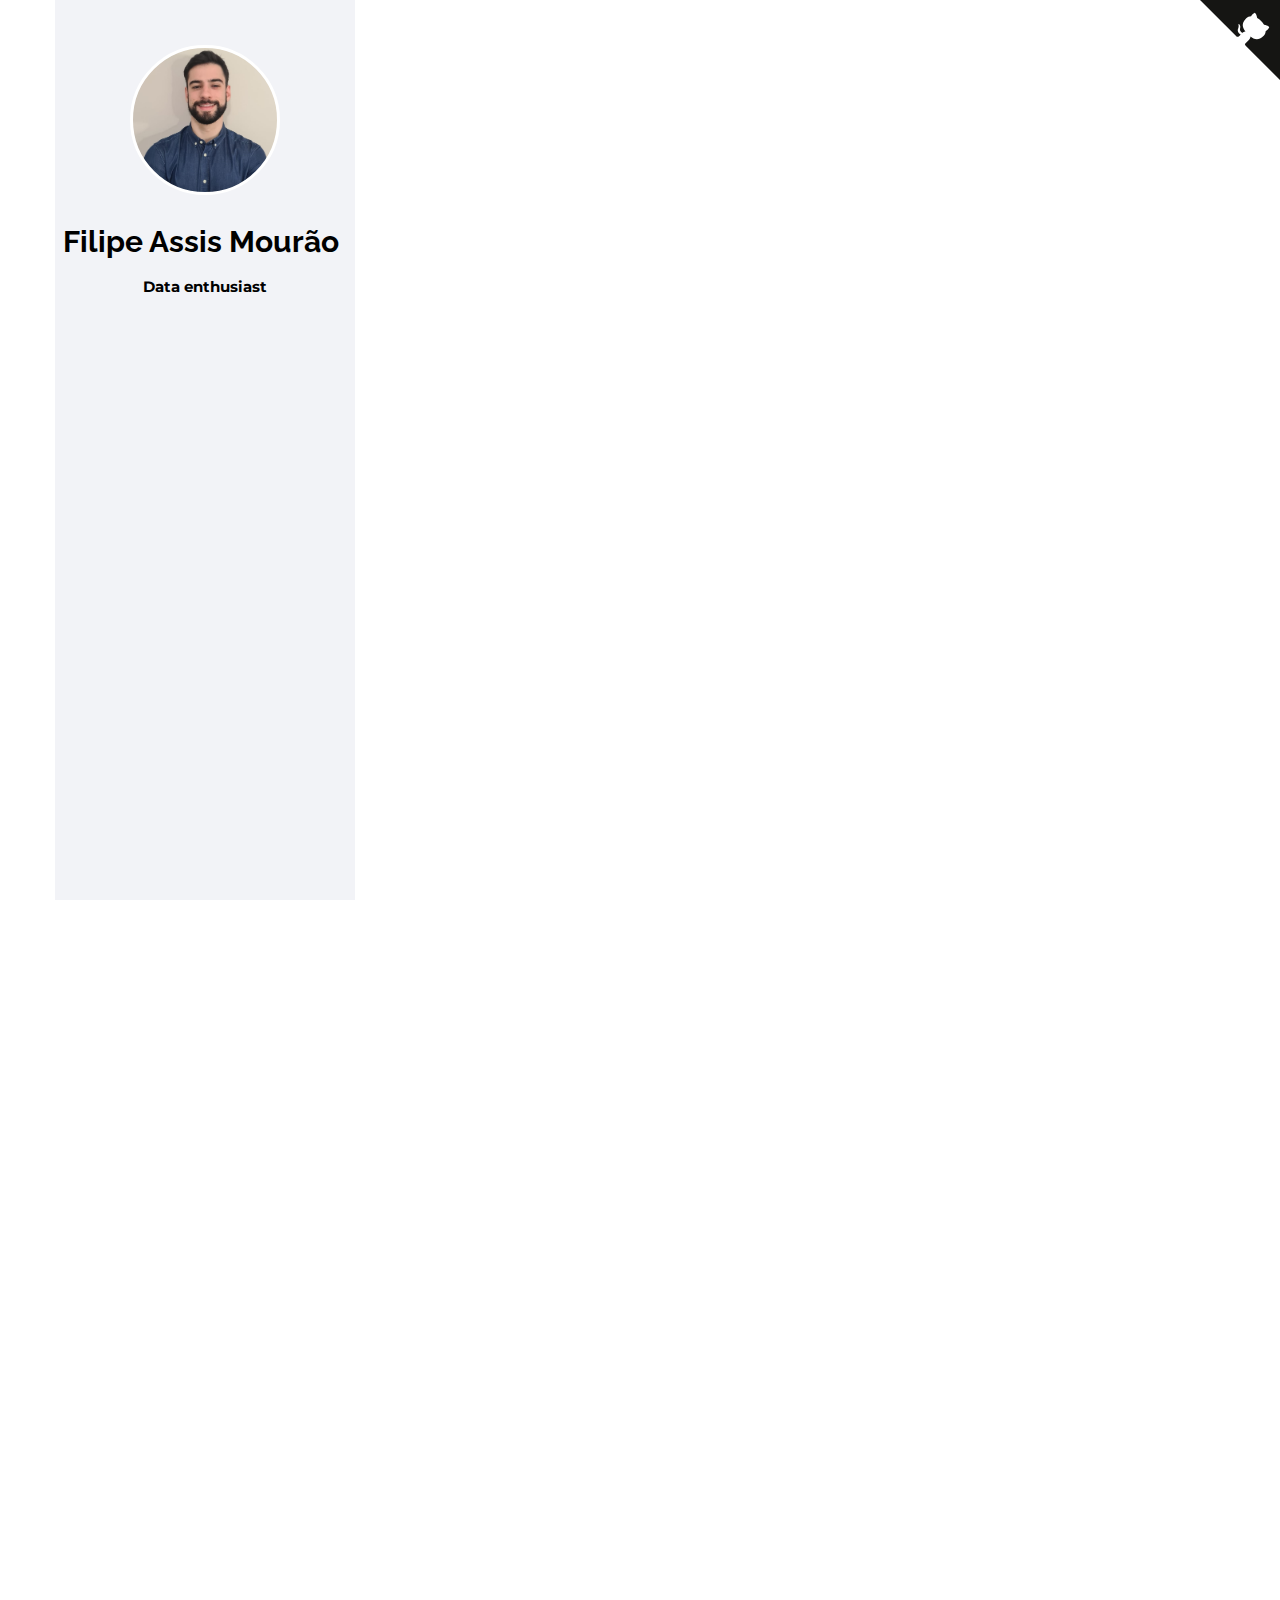
<file: reviews.html>
<!DOCTYPE HTML>
<html>
   <head>
      <meta charset="utf-8">
      <meta http-equiv="X-UA-Compatible" content="IE=edge">
      <title>Filipe Assis Mourão - Portfolio Webpage</title>
      <meta name="viewport" content="width=device-width, initial-scale=1">
      <meta name="description" content="Portfolio webpage of Filipe Assis Mourão" />
      <meta name="keywords" content="portfolio,website,personal website,github,projects,computer science and engineering" />
      <meta name="author" content="Filipe Assis Mourão" />
      <!--Social Media icons-->
      <link rel="stylesheet" href="https://cdnjs.cloudflare.com/ajax/libs/font-awesome/4.7.0/css/font-awesome.min.css">
      <!-- Place favicon.ico and apple-touch-icon.png in the root directory -->
      <link rel="icon" type="image/png" href="logo.png">
      <link href="https://fonts.googleapis.com/css?family=Quicksand:300,400,500,700" rel="stylesheet">
      <link href="https://fonts.googleapis.com/css?family=Playfair+Display:400,400i,700" rel="stylesheet">
      <link href="https://fonts.googleapis.com/css?family=Montserrat|Open+Sans|Raleway&display=swap" rel="stylesheet">
      <!-- Animate.css -->
      <link rel="stylesheet" href="css/animate.css">
      <!-- Bootstrap  -->
      <link rel="stylesheet" href="css/bootstrap.css">
      <!-- Flexslider  -->
      <link rel="stylesheet" href="css/flexslider.css">
      <!-- Flaticons  -->
      <link rel="stylesheet" href="fonts/flaticon/font/flaticon.css">
      <!-- Theme style  -->
      <link rel="stylesheet" href="css/style.css">
      <!-- Modernizr JS -->
      <script src="js/modernizr-2.6.2.min.js"></script>
   </head>
   <body>
      <div id="colorlib-page">
         <div class="container-wrap">
            <a href="#" class="js-colorlib-nav-toggle colorlib-nav-toggle" data-toggle="collapse" data-target="#navbar" aria-expanded="false" aria-controls="navbar"><i></i></a>
            <!----Side bar--->
            <aside id="colorlib-aside" role="complementary" class="border js-fullheight">
               <div class="text-center">
                  <a href="index.html" target="_self"><div class="author-img" style="background-image: url(images/filipe_profile.jpg);"></div></a>
                  <h1 id="colorlib-logo"><a href="https://github.com/FilipeMouraoGit">Filipe Assis Mourão</a></h1>
                  <p><strong>Data enthusiast</strong></p>
               </div>
            </aside>
            <!--- Github ribbon ----------->
            <a href="https://github.com/FilipeMouraoGit/filipemourao.github.io" class="github-corner" aria-label="View source on GitHub">
               <svg width="80" height="80" viewBox="0 0 250 250" style="fill:#151513; color:#fff; position: absolute; top: 0; border: 0; right: 0;" aria-hidden="true">
                  <path d="M0,0 L115,115 L130,115 L142,142 L250,250 L250,0 Z"></path>
                  <path d="M128.3,109.0 C113.8,99.7 119.0,89.6 119.0,89.6 C122.0,82.7 120.5,78.6 120.5,78.6 C119.2,72.0 123.4,76.3 123.4,76.3 C127.3,80.9 125.5,87.3 125.5,87.3 C122.9,97.6 130.6,101.9 134.4,103.2" fill="currentColor" style="transform-origin: 130px 106px;" class="octo-arm"></path>
                  <path d="M115.0,115.0 C114.9,115.1 118.7,116.5 119.8,115.4 L133.7,101.6 C136.9,99.2 139.9,98.4 142.2,98.6 C133.8,88.0 127.5,74.4 143.8,58.0 C148.5,53.4 154.0,51.2 159.7,51.0 C160.3,49.4 163.2,43.6 171.4,40.1 C171.4,40.1 176.1,42.5 178.8,56.2 C183.1,58.6 187.2,61.8 190.9,65.4 C194.5,69.0 197.7,73.2 200.1,77.6 C213.8,80.2 216.3,84.9 216.3,84.9 C212.7,93.1 206.9,96.0 205.4,96.6 C205.1,102.4 203.0,107.8 198.3,112.5 C181.9,128.9 168.3,122.5 157.7,114.1 C157.9,116.9 156.7,120.9 152.7,124.9 L141.0,136.5 C139.8,137.7 141.6,141.9 141.8,141.8 Z" fill="currentColor" class="octo-body"></path>
               </svg>
            </a>
            <style>.github-corner:hover .octo-arm{animation:octocat-wave 560ms ease-in-out}@keyframes octocat-wave{0%,100%{transform:rotate(0)}20%,60%{transform:rotate(-25deg)}40%,80%{transform:rotate(10deg)}}@media (max-width:500px){.github-corner:hover .octo-arm{animation:none}.github-corner .octo-arm{animation:octocat-wave 560ms ease-in-out}}</style>
            <!----- main page--------->
            <div id="colorlib-main">
               <section class="colorlib-about">
                  <div class="colorlib-narrow-content">
                     <div class="row">
                        <div class="col-md-12">
                           <div class="row row-bottom-padded-sm animate-box" data-animate-effect="fadeInLeft">
                              <h2>Reviews</h2>
                              <hr>
                              <div class="col-md-12">
                                 <div class="about-desc">
                                    <a href="https://medium.com/@filipemourao16/review-of-the-fundamental-of-statistics-course-on-edx-9166ee66632e" target="_blank"><h3>Fundamental of Statistics course on Edx</h3></a>
                                    <a href="https://medium.com/@filipemourao16/review-of-the-fundamental-of-statistics-course-on-edx-9166ee66632e" target="_blank"><img src="images/fundamental_of_statistics.png" style="border:3px solid white;width:500px;height:298px"></img></a>
                                 </div>
                                 <a href="https://medium.com/@filipemourao16/review-of-the-fundamental-of-statistics-course-on-edx-9166ee66632e">Link</a></a>
                                 <br><br>
                                 <p align="justify">
                                    This course is part of the micro masters in data science and statistics on the Edx platform, 
                                    the one after “Probability — The Science of Uncertainty and Data”.
                                    I explain my motivation behind it, the content of the course and the examination process.
                                 </p>
                                 <hr>
                              </div>
                              <div class="col-md-12">
                                 <div class="about-desc">
                                    <a href="https://medium.com/@filipemourao16/review-on-machine-learning-with-python-from-linear-models-to-deep-learning-6754cf022126" target="_blank"><h3>Machine Learning with Python-From Linear Models to Deep Learning on Edx</h3></a>
                                    <a href="https://medium.com/@filipemourao16/review-on-machine-learning-with-python-from-linear-models-to-deep-learning-6754cf022126" target="_blank"><img src="images/course_review_ml_with_python.png" style="border:3px solid white;width:500px;height:298px"></img></a>
                                 </div>
                                 <a href="https://medium.com/@filipemourao16/review-on-machine-learning-with-python-from-linear-models-to-deep-learning-6754cf022126">Link</a></a>                                 <br><br>
                                 <p align="justify">                                   
                                    This course is part of the micro masters in data science and statistics on the Edx platform, 
                                    the one after “Fundamental of Statistic” and before the elective. 
                                    I explain my motivation behind it, the content of the course and the examination process.</p>
                                 <hr>
                              </div>
                              <div class="col-md-12">
                                 <div class="about-desc">
                                    <a href="https://medium.com/@filipemourao16/book-review-deploy-machine-learning-model-to-production-a4bbf0e60a3b" target="_blank"><h3>Deploy Machine Learning Model to Production</h3></a>
                                    <a href="https://medium.com/@filipemourao16/book-review-deploy-machine-learning-model-to-production-a4bbf0e60a3b" target="_blank"><img src="images/deploy_ml_models_book.png" style="border:3px solid white;width:300px;height:400px"></img></a>
                                 </div>
                                 <a href="https://medium.com/@filipemourao16/book-review-deploy-machine-learning-model-to-production-a4bbf0e60a3b">Link</a></a>                                 <br><br>
                                 <p align="justify">Explains different techniques and libs to deploy an ML model into production, I present my motivation, book content, and my opinion if it is worth reading it.</p>
                                 <hr>
                              </div>
                              <div class="col-md-12">
                                 <div class="about-desc">
                                    <a href="https://medium.com/@filipemourao16/book-review-docker-for-data-science-6d785e915d0a" target="_blank"><h3>Docker for Data Science</h3></a>
                                    <a href="https://medium.com/@filipemourao16/book-review-docker-for-data-science-6d785e915d0a" target="_blank"><img src="images/docker_4_ds_book.png" style="border:3px solid white;width:300px;height:400px"></img></a>
                                 </div>
                                 <a href="https://medium.com/@filipemourao16/book-review-docker-for-data-science-6d785e915d0a">Link</a></a>                                 <br><br>
                                 <p align="justify">A complete guide on how dockers are useful to data scientists with proper examples, I present my motivation, book content, and my opinion if it is worth reading it.</p>
                                 <hr>
                              </div>
                           </div>
                        </div>
                     </div>
                  </div>
               </section>
               <!--------Contact---------->
               <section class="colorlib-footer" data-section="footer">
                  <div class="colorlib-narrow-content">
                     <div class="row">
                        <div class="col-md-12">
                           <div class="row row-bottom-padded-sm animate-box" data-animate-effect="fadeInLeft">
                              <h2>Contact</h2>
                              <hr>
                              <div class="hire">
                                 <div align=center>
                                    <link href="https://cdnjs.cloudflare.com/ajax/libs/font-awesome/4.7.0/css/font-awesome.min.css" rel="stylesheet">
                                    <a href="https://github.com/FilipeMouraoGit"><i class="fa fa-github" style="font-size:24px; position:relative; left:-30px; top: -10px; color:black"></i></a>
                                    <a href="https://www.linkedin.com/in/filipe-mour%C3%A3o-cqf-9715ba166/"><i class="fa fa-linkedin" style="font-size:24px; position:relative; left:30px; top: -10px; color: black"></i></a>
                                    <p style="text-align: center; margin-bottom: -20px"><strong>&copy;2024 Filipe Assis Mourão</strong></p>
                                    <br>
                                 </div>
                              </div>
                           </div>
                        </div>
                     </div>
                  </div>
               </section>
            </div>
            <!-- end:colorlib-main -->
         </div>
         <!-- end:container-wrap -->
      </div>
      <!-- end:colorlib-page -->
      <!-- jQuery -->
      <script src="js/jquery.min.js"></script>
      <!-- jQuery Easing -->
      <script src="js/jquery.easing.1.3.js"></script>
      <!-- Bootstrap -->
      <script src="js/bootstrap.min.js"></script>
      <!-- Waypoints -->
      <script src="js/jquery.waypoints.min.js"></script>
      <!-- Flexslider -->
      <script src="js/jquery.flexslider-min.js"></script>
      <!-- Counters -->
      <script src="js/jquery.countTo.js"></script>
      <!-- MAIN JS -->
      <script src="js/main.js"></script>
   </body>
</html>
</file>
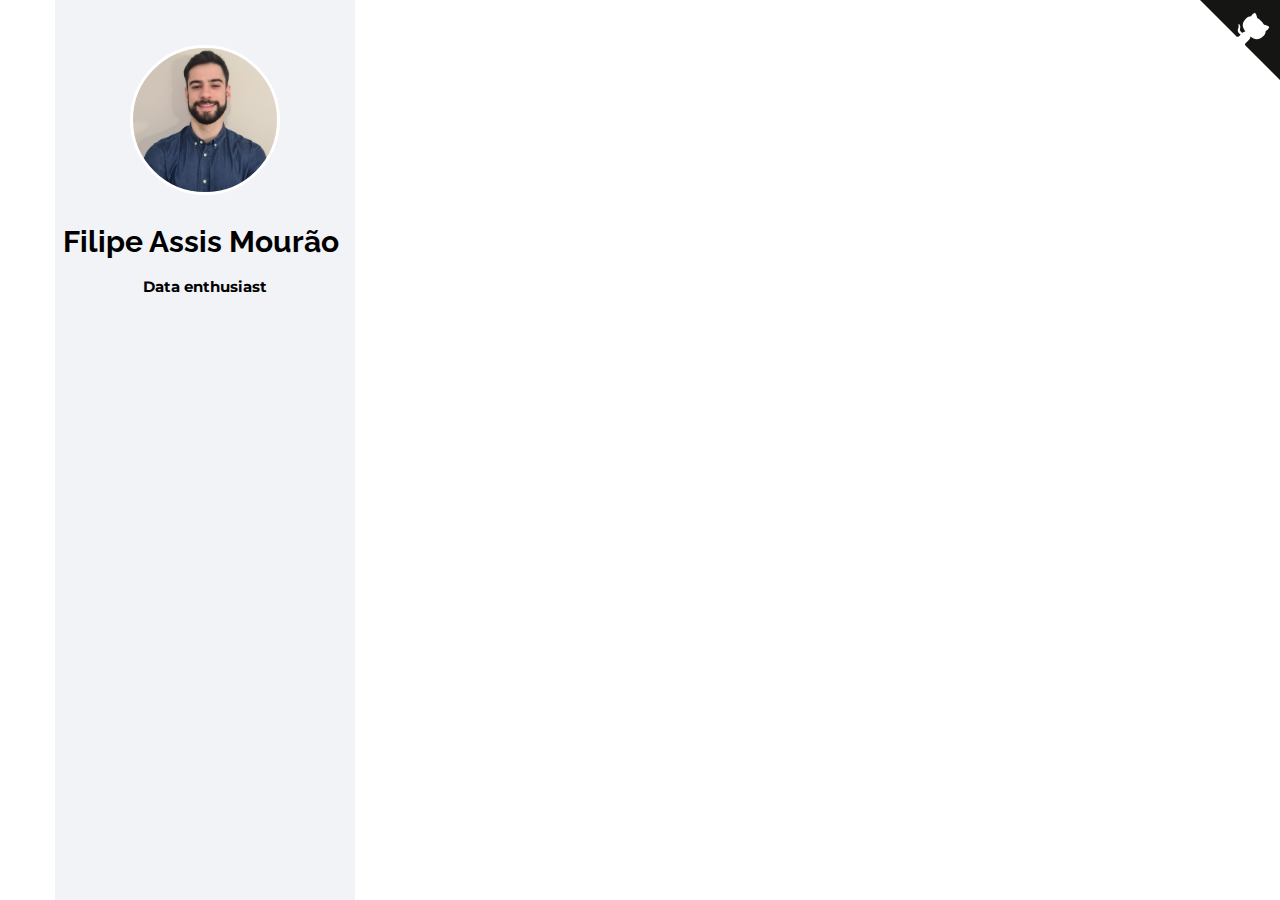
<file: time_series_forecast_project.html>
<!DOCTYPE HTML>
<html>
   <head>
      <meta charset="utf-8">
      <meta http-equiv="X-UA-Compatible" content="IE=edge">
      <title>Filipe Assis Mourão - Portfolio Webpage</title>
      <meta name="viewport" content="width=device-width, initial-scale=1">
      <meta name="description" content="Portfolio webpage of Filipe Assis Mourão" />
      <meta name="keywords" content="portfolio,website,personal website,github,projects,computer science and engineering" />
      <meta name="author" content="Filipe Assis Mourão" />
      <!--Social Media icons-->
      <link rel="stylesheet" href="https://cdnjs.cloudflare.com/ajax/libs/font-awesome/4.7.0/css/font-awesome.min.css">
      <!-- Place favicon.ico and apple-touch-icon.png in the root directory -->
      <link rel="icon" type="image/png" href="logo.png">
      <link href="https://fonts.googleapis.com/css?family=Quicksand:300,400,500,700" rel="stylesheet">
      <link href="https://fonts.googleapis.com/css?family=Playfair+Display:400,400i,700" rel="stylesheet">
      <link href="https://fonts.googleapis.com/css?family=Montserrat|Open+Sans|Raleway&display=swap" rel="stylesheet">
      <!-- Animate.css -->
      <link rel="stylesheet" href="css/animate.css">
      <!-- Bootstrap  -->
      <link rel="stylesheet" href="css/bootstrap.css">
      <!-- Flexslider  -->
      <link rel="stylesheet" href="css/flexslider.css">
      <!-- Flaticons  -->
      <link rel="stylesheet" href="fonts/flaticon/font/flaticon.css">
      <!-- Theme style  -->
      <link rel="stylesheet" href="css/style.css">
      <!-- Modernizr JS -->
      <script src="js/modernizr-2.6.2.min.js"></script>
   </head>
   <body>
      <div id="colorlib-page">
         <div class="container-wrap">
            <a href="#" class="js-colorlib-nav-toggle colorlib-nav-toggle" data-toggle="collapse" data-target="#navbar" aria-expanded="false" aria-controls="navbar"><i></i></a>
            <!----Side bar--->
            <aside id="colorlib-aside" role="complementary" class="border js-fullheight">
               <div class="text-center">
                  <a href="index.html" target="_self"><div class="author-img" style="background-image: url(images/filipe_profile.jpg);"></div></a>
                  <h1 id="colorlib-logo"><a href="https://github.com/FilipeMouraoGit">Filipe Assis Mourão</a></h1>
                  <p><strong>Data enthusiast</strong></p>
               </div>
            </aside>
            <!--- Github ribbon ----------->
            <a href="https://github.com/FilipeMouraoGit/filipemourao.github.io" class="github-corner" aria-label="View source on GitHub">
               <svg width="80" height="80" viewBox="0 0 250 250" style="fill:#151513; color:#fff; position: absolute; top: 0; border: 0; right: 0;" aria-hidden="true">
                  <path d="M0,0 L115,115 L130,115 L142,142 L250,250 L250,0 Z"></path>
                  <path d="M128.3,109.0 C113.8,99.7 119.0,89.6 119.0,89.6 C122.0,82.7 120.5,78.6 120.5,78.6 C119.2,72.0 123.4,76.3 123.4,76.3 C127.3,80.9 125.5,87.3 125.5,87.3 C122.9,97.6 130.6,101.9 134.4,103.2" fill="currentColor" style="transform-origin: 130px 106px;" class="octo-arm"></path>
                  <path d="M115.0,115.0 C114.9,115.1 118.7,116.5 119.8,115.4 L133.7,101.6 C136.9,99.2 139.9,98.4 142.2,98.6 C133.8,88.0 127.5,74.4 143.8,58.0 C148.5,53.4 154.0,51.2 159.7,51.0 C160.3,49.4 163.2,43.6 171.4,40.1 C171.4,40.1 176.1,42.5 178.8,56.2 C183.1,58.6 187.2,61.8 190.9,65.4 C194.5,69.0 197.7,73.2 200.1,77.6 C213.8,80.2 216.3,84.9 216.3,84.9 C212.7,93.1 206.9,96.0 205.4,96.6 C205.1,102.4 203.0,107.8 198.3,112.5 C181.9,128.9 168.3,122.5 157.7,114.1 C157.9,116.9 156.7,120.9 152.7,124.9 L141.0,136.5 C139.8,137.7 141.6,141.9 141.8,141.8 Z" fill="currentColor" class="octo-body"></path>
               </svg>
            </a>
            <style>.github-corner:hover .octo-arm{animation:octocat-wave 560ms ease-in-out}@keyframes octocat-wave{0%,100%{transform:rotate(0)}20%,60%{transform:rotate(-25deg)}40%,80%{transform:rotate(10deg)}}@media (max-width:500px){.github-corner:hover .octo-arm{animation:none}.github-corner .octo-arm{animation:octocat-wave 560ms ease-in-out}}</style>
            <!----- main page--------->
            <div id="colorlib-main">
               <section class="colorlib-about">
                  <div class="colorlib-narrow-content">
                     <div class="row">
                        <div class="col-md-12">
                           <div class="row row-bottom-padded-sm animate-box" data-animate-effect="fadeInLeft">
                              <h2>Movie Box Office Forecast </h2>
                              <hr>
                              <div class="col-md-12">
                                 <div class="about-desc">
                                    <a href="index.html" target="_self"><h3>Data Engineering Phase - To be Written</h3></a>
                                    <!-- <a href="https://medium.com/@filipemourao16/review-of-the-fundamental-of-statistics-course-on-edx-9166ee66632e" target="_blank"><img src="images/fundamental_of_statistics.png" style="border:3px solid white;width:500px;height:298px"></img></a> -->
                                 </div>
                                 <!-- <a href="https://medium.com/@filipemourao16/review-of-the-fundamental-of-statistics-course-on-edx-9166ee66632e">Link</a></a> -->
                                 <!-- <br><br> -->
                                 <!-- <p align="justify">
                                    This course is part of the micro masters in data science and statistics on the Edx platform, 
                                    the one after “Probability — The Science of Uncertainty and Data”.
                                    I explain my motivation behind it, the content of the course and the examination process.
                                 </p> -->
                                 <!-- <hr> -->
                              </div>
                              <div class="col-md-12">
                                 <div class="about-desc">
                                    <a href="index.html" target="_self"><h3>Data Analysis Phase - To be Written</h3></a>
                                    <!-- <a href="https://medium.com/@filipemourao16/review-of-the-fundamental-of-statistics-course-on-edx-9166ee66632e" target="_blank"><img src="images/fundamental_of_statistics.png" style="border:3px solid white;width:500px;height:298px"></img></a> -->
                                 </div>
                                 <!-- <a href="https://medium.com/@filipemourao16/review-of-the-fundamental-of-statistics-course-on-edx-9166ee66632e">Link</a></a> -->
                                 <!-- <br><br> -->
                                 <!-- <p align="justify">
                                    This course is part of the micro masters in data science and statistics on the Edx platform, 
                                    the one after “Probability — The Science of Uncertainty and Data”.
                                    I explain my motivation behind it, the content of the course and the examination process.
                                 </p> -->
                                 <!-- <hr> -->
                              </div>
                              <div class="col-md-12">
                                 <div class="about-desc">
                                    <a href="index.html" target="_self"><h3>Data Science Phase - To be Written</h3></a>
                                    <!-- <a href="https://medium.com/@filipemourao16/review-of-the-fundamental-of-statistics-course-on-edx-9166ee66632e" target="_blank"><img src="images/fundamental_of_statistics.png" style="border:3px solid white;width:500px;height:298px"></img></a> -->
                                 </div>
                                 <!-- <a href="https://medium.com/@filipemourao16/review-of-the-fundamental-of-statistics-course-on-edx-9166ee66632e">Link</a></a> -->
                                 <!-- <br><br> -->
                                 <!-- <p align="justify">
                                    This course is part of the micro masters in data science and statistics on the Edx platform, 
                                    the one after “Probability — The Science of Uncertainty and Data”.
                                    I explain my motivation behind it, the content of the course and the examination process.
                                 </p> -->
                                 <!-- <hr> -->
                              </div>
                           </div>
                        </div>
                     </div>
                  </div>
               </section>
               <!--------Contact---------->
               <section class="colorlib-footer" data-section="footer">
                  <div class="colorlib-narrow-content">
                     <div class="row">
                        <div class="col-md-12">
                           <div class="row row-bottom-padded-sm animate-box" data-animate-effect="fadeInLeft">
                              <h2>Contact</h2>
                              <hr>
                              <div class="hire">
                                 <div align=center>
                                    <link href="https://cdnjs.cloudflare.com/ajax/libs/font-awesome/4.7.0/css/font-awesome.min.css" rel="stylesheet">
                                    <a href="https://github.com/FilipeMouraoGit"><i class="fa fa-github" style="font-size:24px; position:relative; left:-30px; top: -10px; color:black"></i></a>
                                    <a href="https://www.linkedin.com/in/filipe-mour%C3%A3o-cqf-9715ba166/"><i class="fa fa-linkedin" style="font-size:24px; position:relative; left:30px; top: -10px; color: black"></i></a>
                                    <p style="text-align: center; margin-bottom: -20px"><strong>&copy;2024 Filipe Assis Mourão</strong></p>
                                    <br>
                                 </div>
                              </div>
                           </div>
                        </div>
                     </div>
                  </div>
               </section>
            </div>
            <!-- end:colorlib-main -->
         </div>
         <!-- end:container-wrap -->
      </div>
      <!-- end:colorlib-page -->
      <!-- jQuery -->
      <script src="js/jquery.min.js"></script>
      <!-- jQuery Easing -->
      <script src="js/jquery.easing.1.3.js"></script>
      <!-- Bootstrap -->
      <script src="js/bootstrap.min.js"></script>
      <!-- Waypoints -->
      <script src="js/jquery.waypoints.min.js"></script>
      <!-- Flexslider -->
      <script src="js/jquery.flexslider-min.js"></script>
      <!-- Counters -->
      <script src="js/jquery.countTo.js"></script>
      <!-- MAIN JS -->
      <script src="js/main.js"></script>
   </body>
</html>
</file>
<file: fonts/flaticon/font/flaticon.css>
.flaticons-solid:before {
  font-family: "FlatIcons Solid";
  speak: none;
  font-style: normal;
  font-weight: normal;
  line-height: 1;
  -webkit-font-smoothing: antialiased; }
  
.flaticons-stroke:before {
  font-family: "FlatIcons Stroke";
  speak: none;
  font-style: normal;
  font-weight: normal;
  line-height: 1;
  -webkit-font-smoothing: antialiased; }

[class=^"flaticons-"].A1:before,
[class=^"flaticons-"].paperclip-2:before {
  content: "e000"; }

[class=^"flaticons-"].A2:before {
  content: "e001"; }

[class=^"flaticons-"].A3:before {
  content: "e002"; }

[class=^"flaticons-"].B1:before {
  content: "e003"; }

[class=^"flaticons-"].B2:before {
  content: "e004"; }

[class=^"flaticons-"].B3:before {
  content: "e005"; }

[class=^"flaticons-"].C1:before {
  content: "e006"; }

[class=^"flaticons-"].C2:before {
  content: "e007"; }

[class=^"flaticons-"].C3:before {
  content: "e008"; }
</file>
<file: css/style.css>
@font-face {
  font-family: 'icomoon';
  src: url("../fonts/icomoon/icomoon.eot?srf3rx");
  src: url("../fonts/icomoon/icomoon.eot?srf3rx#iefix") format("embedded-opentype"), url("../fonts/icomoon/icomoon.ttf?srf3rx") format("truetype"), url("../fonts/icomoon/icomoon.woff?srf3rx") format("woff"), url("../fonts/icomoon/icomoon.svg?srf3rx#icomoon") format("svg");
  font-weight: normal;
  font-style: normal; }

/* =======================================================
*
* 	Template Style
*	Edit this section
*
* ======================================================= */
body {
  font-family: "Quicksand", Arial, sans-serif;
  font-weight: 400;
  font-size: 15px;
  line-height: 1.8;
  color: rgba(0, 0, 0, 0.7); }
  @media screen and (max-width: 992px) {
    body {
      font-size: 16px; }
      h2{
          text-align: center;
      }}

a {
  color: #2c98f0;
  -webkit-transition: 0.5s;
  -o-transition: 0.5s;
  transition: 0.5s; }
  a:hover, a:active, a:focus {
    color: #2c98f0;
    outline: none;
    text-decoration: none !important; }

p {
  margin-bottom: 1.5em;
    color: black;
    font-family: 'Montserrat', sans-serif;
}
x{
    margin-bottom: 1.5em;
    background-color:darkkhaki;
    color: black;
    backface-visibility: visible;
}

h1, h4, h5, h6 {
  color: #000;
  font-family: "Playfair Display", Georgia, serif;
  font-weight: 400;
  margin: 0 0 30px 0; }

h2{
    color: #000;
  font-family: "Playfair Display", Georgia, serif;
  font-weight: 200;
  margin: 0 0 20px 0;
}
h3{
    color: #000;
  font-family: "Playfair Display", Georgia, serif;
  font-weight: 200;
  margin: 0 0 30px 0;
}

figure {
  margin-bottom: 2.5em;
  float: left;
  width: 100%; }
  figure figcaption {
    font-size: 16px;
    width: 80%;
    margin: 20px auto 0px auto;
    color: #b3b3b3;
    font-style: italic;
    font-family: "Quicksand", Arial, sans-serif; }
    @media screen and (max-width: 480px) {
      figure figcaption {
        width: 100%; } }

::-webkit-selection {
  color: #fff;
  background: #2c98f0; }

::-moz-selection {
  color: #fff;
  background: #2c98f0; }

::selection {
  color: #fff;
  background: #2c98f0; }

#colorlib-page {
  width: 100%;
  overflow: hidden;
  position: relative; }

#colorlib-aside {
  padding-top: 3em;
  padding-bottom: 1px;
  float:left;
  width: 300px;
  position: fixed;
  z-index: 1001;
    background-color: #f2f3f7;
  -webkit-transition: 0.5s;
  -o-transition: 0.5s;
  transition: 0.5s; }
  @media screen and (max-width: 768px) {
    #colorlib-aside {
      width: 300px;
      -moz-transform: translateX(-300px);
      -webkit-transform: translateX(-300px);
      -ms-transform: translateX(-300px);
      -o-transform: translateX(-300px);
      transform: translateX(-300px);
      padding-top: 4em;
	  background-color: #f2f3f7;
        height: auto;
      } }
  #colorlib-aside .author-img {
    width: 150px;
    height: 150px;
    margin: 0 auto;
    margin-bottom: 30px;
    -webkit-border-radius: 50%;
    -moz-border-radius: 50%;
    -ms-border-radius: 50%;
    border-radius: 50%;
    border: 3px solid white;}
#colorlib-aside h1{
    color: #000;
  font-family: 'Raleway', sans-serif;
}
  #colorlib-aside .position {
    display: block;
    margin-bottom: 2em;
    font-size: 12px;
    text-transform: uppercase; }
  #colorlib-aside #colorlib-logo {
    text-align: right;
    font-weight: 700;
    font-size: 30px;
    margin-bottom: .5em;
    display: block;
    width: 100%; }
    #colorlib-aside #colorlib-logo a {
      display: block;
      text-align: center;
      color: #000;
      padding-right: .3em;}
  #colorlib-aside #colorlib-main-menu {
    display: block;
    width: 100%; }
    #colorlib-aside #colorlib-main-menu .collapse {
      display: block !important; }
    #colorlib-aside #colorlib-main-menu ul {
      text-align: center;
      margin: 0;
      padding: 0; }
      @media screen and (max-width: 768px) {
        #colorlib-aside #colorlib-main-menu ul {
          margin: 0 0 2em 0; } }
      #colorlib-aside #colorlib-main-menu ul li {
        margin: 0 0 10px 0;
        padding: 0;
        list-style: none;
        font-size: 12px;
        font-weight: 500;
        text-transform: uppercase;
        letter-spacing: 1px; }
        #colorlib-aside #colorlib-main-menu ul li a {
          color: rgba(0, 0, 0, 0.7);
          text-decoration: none;
          position: relative;
          padding: 10px 0;
          font-family: "Quicksand", Arial, sans-serif;
          -webkit-transition: 0.3s;
          -o-transition: 0.3s;
          transition: 0.3s; }
          #colorlib-aside #colorlib-main-menu ul li a:after {
            content: "";
            position: absolute;
            height: 1px;
            bottom: 7px;
            left: 0;
            right: 0;
            background-color: #2c98f0;
            visibility: hidden;
            -webkit-transform: scaleX(0);
            -moz-transform: scaleX(0);
            -ms-transform: scaleX(0);
            -o-transform: scaleX(0);
            transform: scaleX(0);
            -webkit-transition: all 0.3s cubic-bezier(0.175, 0.885, 0.32, 1.275);
            -moz-transition: all 0.3s cubic-bezier(0.175, 0.885, 0.32, 1.275);
            -ms-transition: all 0.3s cubic-bezier(0.175, 0.885, 0.32, 1.275);
            -o-transition: all 0.3s cubic-bezier(0.175, 0.885, 0.32, 1.275);
            transition: all 0.3s cubic-bezier(0.175, 0.885, 0.32, 1.275); }
          #colorlib-aside #colorlib-main-menu ul li a:hover {
            text-decoration: none;
            color: black; }
            #colorlib-aside #colorlib-main-menu ul li a:hover:after {
              visibility: visible;
              -webkit-transform: scaleX(1);
              -moz-transform: scaleX(1);
              -ms-transform: scaleX(1);
              -o-transform: scaleX(1);
              transform: scaleX(1); }
        #colorlib-aside #colorlib-main-menu ul li.active a {
          color: #2c98f0; }
          #colorlib-aside #colorlib-main-menu ul li.active a:after {
            visibility: visible;
            -webkit-transform: scaleX(1);
            -moz-transform: scaleX(1);
            -ms-transform: scaleX(1);
            -o-transform: scaleX(1);
            transform: scaleX(1); }
  #colorlib-aside .colorlib-footer {
    font-size: 20px;
    text-align: center;
    font-weight: 400;
    color: rgba(0, 0, 0, 0.5);
    padding: 0 20px;
    width: 100%;}
    @media screen and (max-width: 768px) {
      #colorlib-aside .colorlib-footer {
        position: fixed;
        height: auto;} }
    #colorlib-aside .colorlib-footer span {
      display: block;}
    #colorlib-aside .colorlib-footer ul {
      padding: 0 20px;
      margin: 0 0 10px 0; }
      #colorlib-aside .colorlib-footer ul li {
        padding: 0 20px;
        margin: 0 0 10px 0;
        display: inline;
        list-style: none; }
#colorlib-aside .colorlib-footer h3 {
    font-family:inherit;
          padding: 4px; }
#colorlib-aside .colorlib-footer h3 a
{
    color: #FF722C;
    font-size: 18px;
}
#rcorners2 {
    border-radius: 15px;
  background: black;
  padding: 20px;
  width: 50%;
  height: 40px;
}
        #colorlib-aside .colorlib-footer ul li a {
          color: rgba(255, 255, 255, 0.3);
          padding: 4px; }
          #colorlib-aside .colorlib-footer ul li a:hover, #colorlib-aside .colorlib-footer ul li a:active, #colorlib-aside .colorlib-footer ul li a:focus {
            text-decoration: none;
            outline: none;
            color: black; }

.container-wrap {
  max-width: 1170px;
  margin: 0 auto; }

#colorlib-main {
  width: calc(100% - 300px);
  float: right;
  -webkit-transition: 0.5s;
  -o-transition: 0.5s;
  transition: 0.5s; }
  @media screen and (max-width: 768px) {
    #colorlib-main {
      width: 100%;
      padding: 0 1em; } }

#colorlib-hero {
  min-height: 500px;
  background: #fff url(../images/loader.gif) no-repeat center center;
  width: 100%;
  float: left;
  margin-bottom: 10em;
  clear: both; }
  #colorlib-hero .flexslider {
    border: none;
    z-index: 1;
    margin-bottom: 0; }
    #colorlib-hero .flexslider .slides {
      position: relative;
      overflow: visible; }
      #colorlib-hero .flexslider .slides li {
        background-repeat: no-repeat;
        background-size: cover;
        background-position: bottom center;
        min-height: 400px;
        position: relative; }
    #colorlib-hero .flexslider .flex-control-nav {
      bottom: 20px;
      z-index: 1000;
      left: 20px;
      float: left;
      width: auto; }
      @media screen and (max-width: 768px) {
        #colorlib-hero .flexslider .flex-control-nav {
          right: 20px;
          top: 100px; } }
      #colorlib-hero .flexslider .flex-control-nav li {
        display: block;
        margin-bottom: 10px; }
        #colorlib-hero .flexslider .flex-control-nav li a {
          background: rgba(0, 0, 0, 0.5);
          -webkit-box-shadow: none;
          box-shadow: none;
          width: 12px;
          height: 12px;
          cursor: pointer; }
          #colorlib-hero .flexslider .flex-control-nav li a.flex-active {
            cursor: pointer;
            background: transparent;
            border: 2px solid #2c98f0; }
    #colorlib-hero .flexslider .flex-direction-nav {
      display: none; }
    #colorlib-hero .flexslider .slider-text {
      display: table;
      opacity: 0;
      min-height: 500px;
      z-index: 9; }
      #colorlib-hero .flexslider .slider-text > .slider-text-inner {
        display: table-cell;
        vertical-align: middle;
        min-height: 700px;
        padding: 2.5em;
        position: relative; }
        @media screen and (max-width: 768px) {
          #colorlib-hero .flexslider .slider-text > .slider-text-inner {
            text-align: center; } }
        #colorlib-hero .flexslider .slider-text > .slider-text-inner h1, #colorlib-hero .flexslider .slider-text > .slider-text-inner h2 {
          margin: 0;
          padding: 0;
          color: black;
          font-family: "Playfair Display", Georgia, serif; }
        #colorlib-hero .flexslider .slider-text > .slider-text-inner h1 {
          margin-bottom: 20px;
          font-size: 60px;
          line-height: 1.3;
          font-weight: 700; }
          @media screen and (max-width: 768px) {
            #colorlib-hero .flexslider .slider-text > .slider-text-inner h1 {
              font-size: 28px; } }
        #colorlib-hero .flexslider .slider-text > .slider-text-inner h2 {
          font-size: 10px;
          line-height: 1.5;
          margin-bottom: 30px;
          font-weight: 300;
          font-family: "Quicksand", Arial, sans-serif; }
          #colorlib-hero .flexslider .slider-text > .slider-text-inner h2 a {
            color: rgba(44, 152, 240, 0.8);
            border-bottom: 1px solid rgba(44, 152, 240, 0.7); }
        #colorlib-hero .flexslider .slider-text > .slider-text-inner .heading-section {
          font-size: 50px; }
          @media screen and (max-width: 768px) {
            #colorlib-hero .flexslider .slider-text > .slider-text-inner .heading-section {
              font-size: 30px; } }
        #colorlib-hero .flexslider .slider-text > .slider-text-inner s
.colorlib-lead {
          font-size: 20px;
          color: #fff; }
        #colorlib-hero .flexslider .slider-text > .slider-text-inner p {
          margin-bottom: 0; }
        #colorlib-hero .flexslider .slider-text > .slider-text-inner .btn {
          font-size: 12px;
          text-transform: uppercase;
          letter-spacing: 2px;
          color: #000;
          padding: 10px 15px !important;
          border: none;
          font-weight: 400; }
          #colorlib-hero .flexslider .slider-text > .slider-text-inner .btn.btn-learn {
            color: #000;
            border: 1px solid #000;
            background: transparent !important; }
            #colorlib-hero .flexslider .slider-text > .slider-text-inner .btn.btn-learn:hover {
              background: transparent !important;
              border: 1px solid #000 !important; }
          @media screen and (max-width: 768px) {
            #colorlib-hero .flexslider .slider-text > .slider-text-inner .btn {
              width: 100%; } }

body.offcanvas {
  overflow-x: hidden; }
  body.offcanvas #colorlib-aside {
    -moz-transform: translateX(0);
    -webkit-transform: translateX(0);
    -ms-transform: translateX(0);
    -o-transform: translateX(0);
    transform: translateX(0);
    width: 300px;
    background-color: #f2f3f7;
    z-index: 999;
    position: fixed; }
  body.offcanvas #colorlib-main, body.offcanvas .colorlib-nav-toggle {
    top: 0;
    -moz-transform: translateX(300px);
    -webkit-transform: translateX(300px);
    -ms-transform: translateX(300px);
    -o-transform: translateX(300px);
    transform: translateX(300px); }

.colorlib-narrow-content {
  padding: 0 4.5em; }
  @media screen and (max-width: 878px) {
    .colorlib-narrow-content {
        width: 100%;
      padding: 0 1em; } }

.no-gutters {
  margin: 0;
  padding: 0; }

.colorlib-experience,
.colorlib-skills,
.colorlib-education,
.colorlib-blog,
.colorlib-work,
.colorlib-about,
.colorlib-installation,
.colorlib-services,
.colorlib-footer,
.colorlib-contact{
  padding-top: 2em;
  padding-bottom: 0em;
  clear: both;
  width: 100%;
  display: block; }
  @media screen and (max-width: 768px) {
    .colorlib-experience,
    .colorlib-skills,
    .colorlib-education,
    .colorlib-blog,
    .colorlib-work,
    .colorlib-about,
    .colorlib-installation,
    .colorlib-services,
      .colorlib-contact{
      padding-top: 2em;
      padding-bottom: 0em; } }


#colorlib-footer2 {
    background: black;
    width: 100%;
    padding-bottom: 3em;
    padding-top: 2em;
    padding-right: 2em;

}
#colorlib-footer2 .h2{
    color: red;
    text-align: center;
}

.author-img {
  background-size: cover;
  background-position: center center;
  background-repeat: no-repeat;
  position: relative; }

.colorlib-heading {
  font-size: 18px;
  margin-bottom: 2em;
  font-weight: 700;
  text-transform: uppercase;
  letter-spacing: 5px;
  line-height: 1.8;
  position: relative; }
  .colorlib-heading span {
    display: block; }
  @media screen and (max-width: 768px) {
    .colorlib-heading {
      margin-bottom: 2em; } }

.heading-meta {
  margin-bottom: 15px;
  display: block;
  font-size: 10px;
  text-transform: uppercase;
  color: #999999;
  font-weight: 500;
  letter-spacing: 5px; }

.about-img {
  width: 100%;
  height: 600px;
  margin-bottom: 10px;
margin-left: 10px;}

.about-desc h3 {
  font-size: 18px;
  text-transform: uppercase;
  letter-spacing: 5px;
  font-weight: 500; }

.hire {
  padding: 2em;
  background: #f2f3f7; }
  .hire h2 {
    line-height: 1.5; }
  .hire .btn-hire {
    color: #000;
    text-transform: uppercase;
    letter-spacing: 1px;
    bordeR: 1px solid #000;
    padding: 2px 10px; }

.fancy-collapse-panel .panel-default > .panel-heading {
  padding: 0; }

<!-----projectcss------------>
#projects {
  padding: 50px 15px;
  border-bottom: 1px solid #dcd9d9;
  text-align: center
}

#projects h2 {
  color: #374054;
  margin-bottom: 50px
}

.project {
  position: relative;
  max-width: 900px;
  margin: 0 auto 30px auto;
  overflow: hidden;
  background: #fff;
  border-radius: 4px
}

.project-image {
  float: left
}

.project-info {
  position: absolute;
  top: 50%;
  transform: translateY(-50%);
  margin-left: 300px;
  padding: 15px
}

.project-info h3 {
  font-size: 1.5em;
  font-weight: 300;
  color: #374054;
  margin: 0 0 15px 0
}

.project-info p {
  color: #74808a;
  margin: 0 0 15px 0;
  font-size: 0.9em
}

.no-image .project-info {
  position: relative;
  margin: 0;
  padding: 30px 15px;
  transform: none
}

#more-projects {
  display: none
}


.panel-heading a {
  padding: 20px 25px;
  display: block;
  width: 100%;
  font-weight: 500;
  font-size: 14px;
  letter-spacing: 1px;
  text-transform: uppercase;
  font-family: "Quicksand", Arial, sans-serif;
  background-color: #2c98f0;
  color: #fff;
  position: relative;
  -webkit-box-shadow: none !important;
  -moz-box-shadow: none !important;
  -ms-box-shadow: none !important;
  -o-box-shadow: none !important;
  box-shadow: none !important; }

.panel {
  -webkit-box-shadow: none !important;
  -moz-box-shadow: none !important;
  -ms-box-shadow: none !important;
  -o-box-shadow: none !important;
  box-shadow: none !important;
  border: none; }

.panel-heading a:after {
  font-family: "icomoon";
  content: "\e115";
  position: absolute;
  right: 20px;
  font-size: 14px;
  font-weight: 400;
  top: 50%;
  line-height: 1;
  margin-top: -7px; }

.panel-heading a.collapsed:after {
  content: "\e114"; }

.panel-heading a.collapsed {
  background: #f2f3f7;
  border: 1px solid #e6e6e6 !important;
  color: #333333; }

.panel-body {
  padding: 1.5em;
  margin-top: 5px;
  border: 1px solid #e6e6e6 !important; }

.timeline-centered {
  position: relative;
  margin-bottom: 30px; }

.timeline-centered:before, .timeline-centered:after {
  content: " ";
  display: table; }

.timeline-centered:after {
  clear: both; }

.timeline-centered:before, .timeline-centered:after {
  content: " ";
  display: table; }

.timeline-centered:after {
  clear: both; }

.timeline-centered:before {
  content: '';
  position: absolute;
  display: block;
  width: 4px;
  background: #f2f3f7;
  top: 20px;
  bottom: 20px;
  margin-left: 29px; }

.timeline-centered .timeline-entry {
  position: relative;
  margin-top: 5px;
  margin-left: 30px;
  margin-bottom: 10px;
  clear: both; }

.timeline-centered .timeline-entry .timeline-entry-inner {
  position: relative;
  margin-left: -20px; }

.timeline-centered .timeline-entry .timeline-entry-inner .timeline-icon {
  display: block;
  width: 60px;
  height: 60px;
  background: #2c98f0;
  -webkit-border-radius: 50%;
  -moz-border-radius: 50%;
  -ms-border-radius: 50%;
  border-radius: 50%;
  text-align: center;
  -moz-box-shadow: 0 0 0 5px #f2f3f7;
  -webkit-box-shadow: 0 0 0 5px #f2f3f7;
  box-shadow: 0 0 0 5px #f2f3f7;
  line-height: 40px;
  float: left; }
  .timeline-centered .timeline-entry .timeline-entry-inner .timeline-icon.tum {
    background: white;
    background-image: url("../images/tum.svg"); }
  .timeline-centered .timeline-entry .timeline-entry-inner .timeline-icon.poli {
    background: white;
    background-image: url("../images/poli.svg"); }
  .timeline-centered .timeline-entry .timeline-entry-inner .timeline-icon.ecn {
    background: white;
    background-image: url("../images/cqf_logo.svg"); }
  .timeline-centered .timeline-entry .timeline-entry-inner .timeline-icon.adp {
    background: white;
    background-image: url("../images/adp_logo.svg"); }
  .timeline-centered .timeline-entry .timeline-entry-inner .timeline-icon.btg {
    background: white;
    background-image: url("../images/btg.svg"); }
  .timeline-centered .timeline-entry .timeline-entry-inner .timeline-icon.siemens {
    background: white;
    background-image: url("../images/siemens.svg"); }
  .timeline-centered .timeline-entry .timeline-entry-inner .timeline-icon.total {
    background: white;
    background-image: url("../images/total.svg"); }
  .timeline-centered .timeline-entry .timeline-entry-inner .timeline-icon.visagio {
    background: white;
    background-image: url("../images/visagio.svg"); }
  .timeline-centered .timeline-entry .timeline-entry-inner .timeline-icon.viridios {
    background: white;
    background-image: url("../images/viridios_ai.svg"); }
  .timeline-centered .timeline-entry .timeline-entry-inner .timeline-icon.color-none {
    background: #fff;
    width: 20px;
    height: 20px;
    margin-left: 10px; }

.timeline-centered .timeline-entry .timeline-entry-inner .timeline-label {
  position: relative;
  background: #f2f3f7;
  padding: 1.5em;
  margin-left: 80px;
  -webkit-background-clip: padding-box;
  -moz-background-clip: padding;
  background-clip: padding-box; }

.timeline-centered .timeline-entry .timeline-entry-inner .timeline-label:after {
  content: '';
  display: block;
  position: absolute;
  width: 0;
  height: 0;
  border-style: solid;
  border-width: 9px 9px 9px 0;
  border-color: transparent #f2f3f7 transparent transparent;
  left: 0;
  top: 10px;
  margin-left: -9px; }

.timeline-centered .timeline-entry .timeline-entry-inner .timeline-label p + p {
  margin-top: 15px; }

.timeline-centered .timeline-entry .timeline-entry-inner .timeline-label h2 {
  font-size: 20px;
  font-family: "Quicksand", Arial, sans-serif;
  font-weight: 500; }

.timeline-centered .timeline-entry .timeline-entry-inner .timeline-label h2 a {
  color: #000; }

.timeline-centered .timeline-entry .timeline-entry-inner .timeline-label h2 span {
  -webkit-opacity: .4;
  -moz-opacity: .4;
  opacity: .4;
  -ms-filter: alpha(opacity=40);
  filter: alpha(opacity=40);
  font-size: 16px; }

.services {
  margin-bottom: 30px;
  padding: 1.5em;
  -webkit-box-shadow: 0px 0px 56px -8px rgba(0, 0, 0, 0.17);
  -moz-box-shadow: 0px 0px 56px -8px rgba(0, 0, 0, 0.17);
  -ms-box-shadow: 0px 0px 56px -8px rgba(0, 0, 0, 0.17);
  -o-box-shadow: 0px 0px 56px -8px rgba(0, 0, 0, 0.17);
  box-shadow: 0px 0px 56px -8px rgba(0, 0, 0, 0.17);
  border-bottom: 2px solid #2c98f0; }
  .services .icon2 {
    display: block;
    margin-bottom: 20px; }
    .services .icon2 i {
      font-size: 30px;
      color: #2c98f0; }
  .services h3 {
    font-family: "Quicksand", Arial, sans-serif;
    font-size: 16px;
    font-weight: 500; }
  .services.color-2 {
    border-bottom: 2px solid #ec5453; }
    .services.color-2 .icon2 i {
      color: #ec5453; }
  .services.color-3 {
    border-bottom: 2px solid #f9bf3f; }
    .services.color-3 .icon2 i {
      color: #f9bf3f; }
  .services.color-4 {
    border-bottom: 2px solid #a84cb8; }
    .services.color-4 .icon2 i {
      color: #a84cb8; }
  .services.color-5  {
    border-bottom: 2px solid #2fa499; }

  .services.color-5 .icon2 i {
    color: #2fa499; }
  .services.color-6 {
    border-bottom: 2px solid #4054b2; }
.services.color-6 .icon2 i {
    color: #4054b2; }

.services {
  margin-bottom: 80px;
  position: relative;
  z-index: 0; }
  @media screen and (max-width: 768px) {
    .services {
      margin-bottom: 4em; } }
  .services .icon {
    position: absolute;
    top: -20px;
    left: 0;
    right: 0;
    width: 100px;
    height: 50px;
    display: table;
    margin: 0 auto;
    background: #2c98f0; }
    .services .icon:before, .services .icon:after {
      position: absolute;
      left: 0;
      right: 0;
      content: ''; }
    .services .icon:before {
      top: -30px;
      width: 0;
      height: 0;
      border-style: solid;
      border-width: 0 50px 30px 50px;
      border-color: transparent transparent #2c98f0 transparent; }
    .services .icon:after {
      bottom: -30px;
      width: 0;
      height: 0;
      border-style: solid;
      border-width: 30px 50px 0 50px;
      border-color: #2c98f0 transparent transparent transparent; }
    .services .icon i {
      font-size: 30px;
      color: #fff;
      z-index: 1;
      display: table-cell;
      vertical-align: middle; }
  .services .desc {
    margin-top: 60px; }
    .services .desc h3 {
      font-size: 16px;
      font-weight: 700;
      text-transform: uppercase; }
  .services.color-2 .icon {
    background: #ec5453; }
    .services.color-2 .icon:before {
      border-color: transparent transparent #ec5453 transparent; }
    .services.color-2 .icon:after {
      border-color: #ec5453 transparent transparent transparent; }
  .services.color-3 .icon {
    background: #f9bf3f; }
    .services.color-3 .icon:before {
      border-color: transparent transparent #f9bf3f transparent; }
    .services.color-3 .icon:after {
      border-color: #f9bf3f transparent transparent transparent; }
  .services.color-4 .icon {
    background: #a84cb8; }
    .services.color-4 .icon:before {
      border-color: transparent transparent #a84cb8 transparent; }
    .services.color-4 .icon:after {
      border-color: #a84cb8 transparent transparent transparent; }
  .services.color-5 .icon {
    background: #2fa499; }
    .services.color-5 .icon:before {
      border-color: transparent transparent #2fa499 transparent; }
    .services.color-5 .icon:after {
      border-color: #2fa499 transparent transparent transparent; }
  .services.color-6 .icon {
    background: #4054b2; }
    .services.color-6 .icon:before {
      border-color: transparent transparent #4054b2 transparent; }
    .services.color-6 .icon:after {
      border-color: #4054b2 transparent transparent transparent; }

.progress-wrap h3 {
  font-size: 16px;
  font-family: "Quicksand", Arial, sans-serif;
  margin-bottom: 10px; }

.progress {
  height: 6px;
  -webkit-box-shadow: none;
  box-shadow: none;
  background: #f2f3f7;
  overflow: visible; }

.progress-bar {
  background: #2c98f0;
  -webkit-box-shadow: none;
  box-shadow: none;
  font-size: 12px;
  line-height: 1.2;
  color: #000;
  font-weight: 600;
  text-align: right;
  position: relative;
  overflow: visible;
  -webkit-border-radius: 8px;
  -moz-border-radius: 8px;
  -ms-border-radius: 8px;
  border-radius: 8px; }
  .progress-bar:after {
    position: absolute;
    top: -2px;
    right: 0;
    width: 10px;
    height: 10px;
    content: '';
    background: #2c98f0;
    -webkit-border-radius: 50%;
    -moz-border-radius: 50%;
    -ms-border-radius: 50%;
    border-radius: 50%; }
  .progress-bar span {
    position: absolute;
    top: -22px;
    right: -32px; }
  .progress-bar.color-1 {
    background: #2c98f0; }
    .progress-bar.color-1:after {
      background: #2c98f0; }
    .progress-bar.color-1 span {
      color: #2c98f0; }
  .progress-bar.color-2 {
    background: #ec5453; }
    .progress-bar.color-2:after {
      background: #ec5453; }
    .progress-bar.color-2 span {
      color: #ec5453;
padding-top: 2px;}


  .progress-bar.color-3 {
    background: #f9bf3f; }
    .progress-bar.color-3:after {
      background: #f9bf3f; }
    .progress-bar.color-3 span {
      color: #f9bf3f; }
  .progress-bar.color-4 {
    background: #a84cb8; }
    .progress-bar.color-4:after {
      background: #a84cb8; }
    .progress-bar.color-4 span {
      color: #a84cb8; }
  .progress-bar.color-5 {
    background: #2fa499; }
    .progress-bar.color-5:after {
      background: #2fa499; }
    .progress-bar.color-5 span {
      color: #2fa499; }
  .progress-bar.color-6 {
    background: #4054b2; }
    .progress-bar.color-6:after {
      background: #4054b2; }
    .progress-bar.color-6 span {
      color: #4054b2; }
.progress-bar.color-7 {
    background: #ec5453; }
    .progress-bar.color-7:after {
      background: #ec5453; }
    .progress-bar.color-7 span {
      color: #ec5453; }
  .progress-bar.color-8 {
    background: #f9bf3f; }
    .progress-bar.color-8:after {
      background: #f9bf3f; }
    .progress-bar.color-8 span {
      color: #f9bf3f; }
  .progress-bar.color-9 {
    background: #a84cb8; }
    .progress-bar.color-9:after {
      background: #a84cb8; }
    .progress-bar.color-9 span {
      color: #a84cb8; }
.progress-wrap h3{
	padding-bottom: 14px;
}
.colorlib-feature {
  text-align: left;
  width: 100%;
  float: left;
  margin-bottom: 20px;
  position: relative; }
  .colorlib-feature .colorlib-icon {
    position: absolute;
    top: 0;
    left: 0;
    width: 50px;
    height: 50px;
    display:table;
    text-align: center;
    background: #f2f3f7;
    -webkit-border-radius: 2px;
    -moz-border-radius: 2px;
    -ms-border-radius: 2px;
    border-radius: 2px; }
    .colorlib-feature .colorlib-icon i {
      display: table-cell;
      vertical-align: middle;
      color: #2c98f0;
      font-size: 20px;
      height: 50px; }
      @media screen and (max-width: 1200px) {
        .colorlib-feature .colorlib-icon i {
          font-size: 20px; } }
  .colorlib-feature .colorlib-text {
    padding-left: 60px;
    width: 100%; }
    .colorlib-feature .colorlib-text h2, .colorlib-feature .colorlib-text h3 {
      margin: 0;
      padding: 0; }
    .colorlib-feature .colorlib-text h3 {
      font-weight: 500;
      margin-bottom: 20px;
      color: rgba(0, 0, 0, 0.7);
      font-size: 14px;
      letter-spacing: 3px;
      text-transform: uppercase; }
  .colorlib-feature.colorlib-feature-sm .colorlib-text {
    margin-top: 10px; }
  .colorlib-feature.colorlib-feature-sm .colorlib-icon i {
    color: #2c98f0;
    font-size: 20px; }
    @media screen and (max-width: 1200px) {
      .colorlib-feature.colorlib-feature-sm .colorlib-icon i {
        font-size: 28px; } }

.blog-entry {
  width: 100%;
  float: left;
  background: #fff;
  margin-bottom: 2em; }
  @media screen and (max-width: 768px) {
    .blog-entry {
      margin-bottom: 3em; } }
  .blog-entry .blog-img {
    width: 100%;
    float: left;
    overflow: hidden;
    position: relative;
    z-index: 1;
    margin-bottom: 25px; }
    .blog-entry .blog-img img {
      position: relative;
      max-width: 100%;
      -webkit-transform: scale(1);
      -moz-transform: scale(1);
      -ms-transform: scale(1);
      -o-transform: scale(1);
      transform: scale(1);
      -webkit-transition: 0.3s;
      -o-transition: 0.3s;
      transition: 0.3s; }
  .blog-entry .desc h3 {
    font-size: 16px;
    margin-bottom: 25px;
    line-height: auto;
    font-weight: 500;
    letter-spacing: 0.5px;
    font-family: "Quicksand", Arial, sans-serif; }
    .blog-entry .desc h3 a {
      color: #000;
      text-decoration: none; }
  .blog-entry .desc span {
    display: block;
    margin-bottom: 20px;
    font-size: 12px;
    color: rgba(0, 0, 0, 0.4) !important;
    text-transform: uppercase;
    letter-spacing: 1px;
    font-weight: 400; }
    .blog-entry .desc span small i {
      color: #999999; }
  .blog-entry .desc .lead {
    font-size: 12px;
    text-transform: uppercase;
    letter-spacing: 2px;
    color: #000; }
  .blog-entry:hover .blog-img img {
    -webkit-transform: scale(1.1);
    -moz-transform: scale(1.1);
    -ms-transform: scale(1.1);
    -o-transform: scale(1.1);
    transform: scale(1.1); }

.work-menu span {
  margin-left: 10px; }
  .work-menu span:first-child {
    margin-left: 0; }
  .work-menu span a {
    color: #000; }
    .work-menu span a.active {
      color: #2c98f0; }

.project {
  background-size: cover;
  background-position: center center;
  background-repeat: no-repeat;
  position: relative;
  height: 300px;
  width: 100%;
  display: block;
  margin-bottom: 30px; }
  .project .desc {
    position: absolute;
    top: 0;
    bottom: 0;
    left: 0;
    right: 0;
    background: #2c98f0;
    opacity: 0;
    -webkit-transition: 0.3s;
    -o-transition: 0.3s;
    transition: 0.3s; }
    .project .desc .con {
      padding: 20px;
      display: block;
      position: relative;
      height: 300px; }
      .project .desc .con .icon {
        position: absolute;
        bottom: 20px;
        left: 20px;
        right: 20px; }
        .project .desc .con .icon span {
          display: inline;
          padding-right: 5px; }
          .project .desc .con .icon span a {
            color: #333333;
            padding: 5px;
            background: rgba(255, 255, 255, 0.5);
            -webkit-border-radius: 4px;
            -moz-border-radius: 4px;
            -ms-border-radius: 4px;
            border-radius: 4px; }
        .project .desc .con .icon i {
          font-size: 16px;
          color: #333333; }
    .project .desc h3 {
      font-family: "Quicksand", Arial, sans-serif;
      font-size: 16px;
      font-weight: 500;
      text-transform: uppercase;
      letter-spacing: 1px;
      -webkit-transition: -webkit-transform 0.3s, opacity 0.3s;
      -webkit-transition: opacity 0.3s, -webkit-transform 0.3s;
      transition: opacity 0.3s, -webkit-transform 0.3s;
      -o-transition: transform 0.3s, opacity 0.3s;
      transition: transform 0.3s, opacity 0.3s;
      transition: transform 0.3s, opacity 0.3s, -webkit-transform 0.3s;
      -webkit-transform: translate3d(0, -15px, 0);
      transform: translate3d(0, -15px, 0);
      margin-bottom: 15px; }
      .project .desc h3 a {
        color: #fff; }
    .project .desc span {
      display: block;
      color: rgba(255, 255, 255, 0.7);
      font-size: 13px;
      -webkit-transition: -webkit-transform 0.3s, opacity 0.3s;
      -webkit-transition: opacity 0.3s, -webkit-transform 0.3s;
      transition: opacity 0.3s, -webkit-transform 0.3s;
      -o-transition: transform 0.3s, opacity 0.3s;
      transition: transform 0.3s, opacity 0.3s;
      transition: transform 0.3s, opacity 0.3s, -webkit-transform 0.3s;
      -webkit-transform: translate3d(0, 15px, 0);
      transform: translate3d(0, 15px, 0); }
      .project .desc span a {
        color: #000; }
    @media screen and (max-width: 768px) {
      .project .desc {
        opacity: 1;
        background: rgba(0, 0, 0, 0.4); }
        .project .desc h3 {
          font-style: 28px;
          -webkit-transform: translate3d(0, 0, 0);
          transform: translate3d(0, 0, 0);
          color: #000; }
        .project .desc span {
          -webkit-transform: translate3d(0, 0, 0);
          transform: translate3d(0, 0, 0); } }
  .project:hover .desc {
    opacity: 1; }
    .project:hover .desc h3 {
      -webkit-transform: translate3d(0, 0, 0);
      transform: translate3d(0, 0, 0); }
    .project:hover .desc span {
      -webkit-transform: translate3d(0, 0, 0);
      transform: translate3d(0, 0, 0); }

.btn-load-more {
  width: 100%; }

#colorlib-counter {
  position: relative;
  clear: both;
  margin-bottom: 5em; }

.colorlib-counters {
  padding: 3em 0;
  background-size: cover;
  background-attachment: fixed;
  background-position: center;
align-items: stretch;}
  .colorlib-counters .overlay {
    z-index: 0;
    position: absolute;
    bottom: 0;
    top: 0;
    left: 0;
    right: 0;
    background: rgba(0, 0, 0, 0.4); }
  .colorlib-counters .icon {
    width: 100px;
    height: 100px;
    display: table;
    margin: 0 auto;
    margin-bottom: 20px; }
    .colorlib-counters .icon i {
      display: table-cell;
      vertical-align: middle;
      width: 100px;
      height: 100px;
      font-size: 50px;
      color: #2c98f0;
      background: #fff;
      -webkit-border-radius: 50%;
      -moz-border-radius: 50%;
      -ms-border-radius: 50%;
      border-radius: 50%; }
  .colorlib-counters .counter-wrap {
    border: 1px solid red !important; }
  .colorlib-counters .colorlib-counter {
    font-size: 40px;
    display: block;
    color: white;
    font-family: "Quicksand", Arial, sans-serif;
    width: 100%;
    font-weight: 700;
    margin-bottom: .3em; }
  .colorlib-counters .colorlib-counter-label {
    color: rgba(255, 255, 255, 0.7);
    text-transform: uppercase;
    font-size: 14px;
    letter-spacing: 5px;
    margin-bottom: 2em;
    display: block; }

.colorlib-social {
  padding: 0;
  margin: 0;
  text-align: center; }
  .colorlib-social li {
    padding: 0;
    margin: 0;
    list-style: none;
    display: -moz-inline-stack;
    display: inline-block;
    zoom: 1;
    *display: inline; }
    .colorlib-social li a {
      font-size: 22px;
      color: #000;
      padding: 10px;
      display: -moz-inline-stack;
      display: inline-block;
      zoom: 1;
      *display: inline;
      -webkit-border-radius: 7px;
      -moz-border-radius: 7px;
      -ms-border-radius: 7px;
      border-radius: 7px; }
      @media screen and (max-width: 768px) {
        .colorlib-social li a {
          padding: 10px 8px; } }
      .colorlib-social li a:hover {
        color: #2c98f0; }
      .colorlib-social li a:hover, .colorlib-social li a:active, .colorlib-social li a:focus {
        outline: none;
        text-decoration: none;
        color: #2c98f0; }


#map {
  width: 100%;
  height: 700px; }
  @media screen and (max-width: 768px) {
    #map {
      height: 200px; } }

.colorlib-bg-color {
  background: #fafafa;
  position: relative; }

.pagination {
  padding: 0; }
  .pagination li {
    margin: 2px; }
    .pagination li a {
      color: #000;
      background: transparent;
      color: #000;
      margin: 2px;
      -webkit-border-radius: 0;
      -moz-border-radius: 0;
      -ms-border-radius: 0;
      border-radius: 0; }
      .pagination li a:first-child {
        -webkit-border-radius: 2px;
        -moz-border-radius: 2px;
        -ms-border-radius: 2px;
        border-radius: 2px; }
      .pagination li a:hover, .pagination li a:focus {
        background: #2c98f0;
        color: #fff;
        border: 1px solid #2c98f0; }
      @media screen and (max-width: 768px) {
        .pagination li a {
          padding: 7px 15px; } }
    .pagination li.active a {
      background: #2c98f0;
      border: 1px solid #2c98f0 !important; }
      .pagination li.active a:hover, .pagination li.active a:focus {
        background: #2c98f0;
        color: #fff;
        border: 1px solid #2c98f0 !important; }

.btn {
  margin-right: 4px;
  margin-bottom: 4px;
  font-family: "Quicksand", Arial, sans-serif;
  font-size: 12px;
  font-weight: 400;
  text-transform: uppercase;
  letter-spacing: 1px;
  -webkit-border-radius: 2px;
  -moz-border-radius: 2px;
  -ms-border-radius: 2px;
  border-radius: 2px;
  -webkit-transition: 0.5s;
  -o-transition: 0.5s;
  transition: 0.5s;
  padding: 8px 15px !important; }
  .btn.btn-sm {
    padding: 4px 15px !important; }
  .btn.btn-md {
    padding: 8px 20px !important; }
  .btn.btn-lg {
    padding: 18px 36px !important; }
  .btn:hover, .btn:active, .btn:focus {
    -webkit-box-shadow: none !important;
    box-shadow: none !important;
    outline: none !important; }

.btn-primary {
  background: #2c98f0;
  color: #fff;
  border: 2px solid #2c98f0; }
  .btn-primary:hover, .btn-primary:focus, .btn-primary:active {
    background: #44a4f2 !important;
    border-color: #44a4f2 !important; }
  .btn-primary.btn-outline {
    background: transparent;
    color: #2c98f0;
    border: 2px solid #2c98f0; }
    .btn-primary.btn-outline:hover, .btn-primary.btn-outline:focus, .btn-primary.btn-outline:active {
      background: #2c98f0;
      color: #fff; }

.btn-success {
  background: #5cb85c;
  color: #fff;
  border: 2px solid #5cb85c; }
  .btn-success:hover, .btn-success:focus, .btn-success:active {
    background: #4cae4c !important;
    border-color: #4cae4c !important; }
  .btn-success.btn-outline {
    background: transparent;
    color: #5cb85c;
    border: 2px solid #5cb85c; }
    .btn-success.btn-outline:hover, .btn-success.btn-outline:focus, .btn-success.btn-outline:active {
      background: #5cb85c;
      color: #fff; }

.btn-info {
  background: #5bc0de;
  color: #fff;
  border: 2px solid #5bc0de; }
  .btn-info:hover, .btn-info:focus, .btn-info:active {
    background: #46b8da !important;
    border-color: #46b8da !important; }
  .btn-info.btn-outline {
    background: transparent;
    color: #5bc0de;
    border: 2px solid #5bc0de; }
    .btn-info.btn-outline:hover, .btn-info.btn-outline:focus, .btn-info.btn-outline:active {
      background: #5bc0de;
      color: #fff; }

.btn-warning {
  background: #f0ad4e;
  color: #fff;
  border: 2px solid #f0ad4e; }
  .btn-warning:hover, .btn-warning:focus, .btn-warning:active {
    background: #eea236 !important;
    border-color: #eea236 !important; }
  .btn-warning.btn-outline {
    background: transparent;
    color: #f0ad4e;
    border: 2px solid #f0ad4e; }
    .btn-warning.btn-outline:hover, .btn-warning.btn-outline:focus, .btn-warning.btn-outline:active {
      background: #f0ad4e;
      color: #fff; }

.btn-danger {
  background: #d9534f;
  color: #fff;
  border: 2px solid #d9534f; }
  .btn-danger:hover, .btn-danger:focus, .btn-danger:active {
    background: #d43f3a !important;
    border-color: #d43f3a !important; }
  .btn-danger.btn-outline {
    background: transparent;
    color: #d9534f;
    border: 2px solid #d9534f; }
    .btn-danger.btn-outline:hover, .btn-danger.btn-outline:focus, .btn-danger.btn-outline:active {
      background: #d9534f;
      color: #fff; }

.btn-outline {
  background: none;
  border: 2px solid gray;
  font-size: 16px;
  -webkit-transition: 0.3s;
  -o-transition: 0.3s;
  transition: 0.3s; }
  .btn-outline:hover, .btn-outline:focus, .btn-outline:active {
    -webkit-box-shadow: none;
    box-shadow: none; }

.form-control {
  -webkit-appearance: none;
  -moz-appearance: none;
  appearance: none;
  -webkit-box-shadow: none;
  box-shadow: none;
  background: transparent;
  border: transparent;
  background: #f2f3f7;
  height: 54px;
  font-size: 16px;
  font-weight: 400;
  -webkit-transition: 0.3s;
  -o-transition: 0.3s;
  transition: 0.3s;
  -webkit-border-radius: 0;
  -moz-border-radius: 0;
  -ms-border-radius: 0;
  border-radius: 0; }
  .form-control:active, .form-control:focus {
    outline: none;
    -webkit-box-shadow: none;
    box-shadow: none;
    border-color: transparent;
    background: #f0f0f0; }

#message {
  height: 130px; }

.colorlib-nav-toggle {
  cursor: pointer;
  text-decoration: none; }
  .colorlib-nav-toggle.active i::before, .colorlib-nav-toggle.active i::after {
    background: #000; }
  .colorlib-nav-toggle.dark.active i::before, .colorlib-nav-toggle.dark.active i::after {
    background: #000; }
  .colorlib-nav-toggle:hover, .colorlib-nav-toggle:focus, .colorlib-nav-toggle:active {
    outline: none;
    border-bottom: none !important; }
  .colorlib-nav-toggle i {
    position: relative;
    display: -moz-inline-stack;
    display: inline-block;
    zoom: 1;
    *display: inline;
    width: 30px;
    height: 2px;
    color: #000;
    font: bold 14px/.4 Helvetica;
    text-transform: uppercase;
    text-indent: -55px;
    background: #000;
    -webkit-transition: all .2s ease-out;
    -o-transition: all .2s ease-out;
    transition: all .2s ease-out; }
    .colorlib-nav-toggle i::before, .colorlib-nav-toggle i::after {
      content: '';
      width: 30px;
      height: 2px;
      background: #000;
      position: absolute;
      left: 0;
      -webkit-transition: 0.2s;
      -o-transition: 0.2s;
      transition: 0.2s; }
  .colorlib-nav-toggle.dark i {
    position: relative;
    color: #000;
    background: #000;
    -webkit-transition: all .2s ease-out;
    -o-transition: all .2s ease-out;
    transition: all .2s ease-out; }
    .colorlib-nav-toggle.dark i::before, .colorlib-nav-toggle.dark i::after {
      background: #000;
      -webkit-transition: 0.2s;
      -o-transition: 0.2s;
      transition: 0.2s; }

.colorlib-nav-toggle i::before {
  top: -7px; }

.colorlib-nav-toggle i::after {
  bottom: -7px; }

.colorlib-nav-toggle:hover i::before {
  top: -10px; }

.colorlib-nav-toggle:hover i::after {
  bottom: -10px; }

.colorlib-nav-toggle.active i {
  background: transparent; }

.colorlib-nav-toggle.active i::before {
  top: 0;
  -webkit-transform: rotateZ(45deg);
  -moz-transform: rotateZ(45deg);
  -ms-transform: rotateZ(45deg);
  -o-transform: rotateZ(45deg);
  transform: rotateZ(45deg); }

.colorlib-nav-toggle.active i::after {
  bottom: 0;
  -webkit-transform: rotateZ(-45deg);
  -moz-transform: rotateZ(-45deg);
  -ms-transform: rotateZ(-45deg);
  -o-transform: rotateZ(-45deg);
  transform: rotateZ(-45deg); }

.colorlib-nav-toggle {
  position: fixed;
  left: -5px;
  top: 0px;
  z-index: 9999;
  cursor: pointer;
  opacity: 1;
  visibility: hidden;
  padding: 20px;
  -webkit-transition: 0.5s;
  -o-transition: 0.5s;
  transition: 0.5s; }
  @media screen and (max-width: 768px) {
    .colorlib-nav-toggle {
      opacity: 1;
      visibility: visible; } }

@media screen and (max-width: 480px) {
  .col-xxs-12 {
    float: none;
    width: 100%; } }

.row-bottom-padded-lg {
  padding-bottom: 7em; }
  @media screen and (max-width: 768px) {
    .row-bottom-padded-lg {
      padding-bottom: 1em; } }

.row-bottom-padded-md {
  padding-bottom: 3em; }
  @media screen and (max-width: 768px) {
    .row-bottom-padded-md {
      padding-bottom: 1em; } }

.row-bottom-padded-sm {
  padding-bottom: 1em; }
  @media screen and (max-width: 768px) {
    .row-bottom-padded-sm {
      padding-bottom: 1em; } }

.row-pt-md {
  padding-top: 3em; }

.col-padding {
  padding: 10px !important; }

.js .animate-box {
  opacity: 0; }


/* Buy me a coffe button css*/
.bmc-button img{width: 27px !important;margin-bottom: 0px !important;box-shadow: none !important;border: none !important;vertical-align: middle !important;}.bmc-button{line-height: 36px !important;height:37px !important;text-decoration: none !important;display:inline-flex !important;color:#FFFFFF !important;background-color:#000 !important;border-radius: 3px !important;border: 1px solid transparent !important;padding: 1px 9px !important;font-size: 22px !important;letter-spacing: 0.6px !important;box-shadow: 0px 1px 2px rgba(190, 190, 190, 0.5) !important;-webkit-box-shadow: 0px 1px 2px 2px rgba(190, 190, 190, 0.5) !important;margin: 0 auto !important;font-family:'Cookie', cursive !important;-webkit-box-sizing: border-box !important;box-sizing: border-box !important;-o-transition: 0.3s all linear !important;-webkit-transition: 0.3s all linear !important;-moz-transition: 0.3s all linear !important;-ms-transition: 0.3s all linear !important;transition: 0.3s all linear !important;}.bmc-button:hover, .bmc-button:active, .bmc-button:focus {-webkit-box-shadow: 0px 1px 2px 2px rgba(190, 190, 190, 0.5) !important;text-decoration: none !important;box-shadow: 0px 1px 2px 2px rgba(190, 190, 190, 0.5) !important;opacity: 0.85 !important;color:#FFFFFF !important;}
</file>
